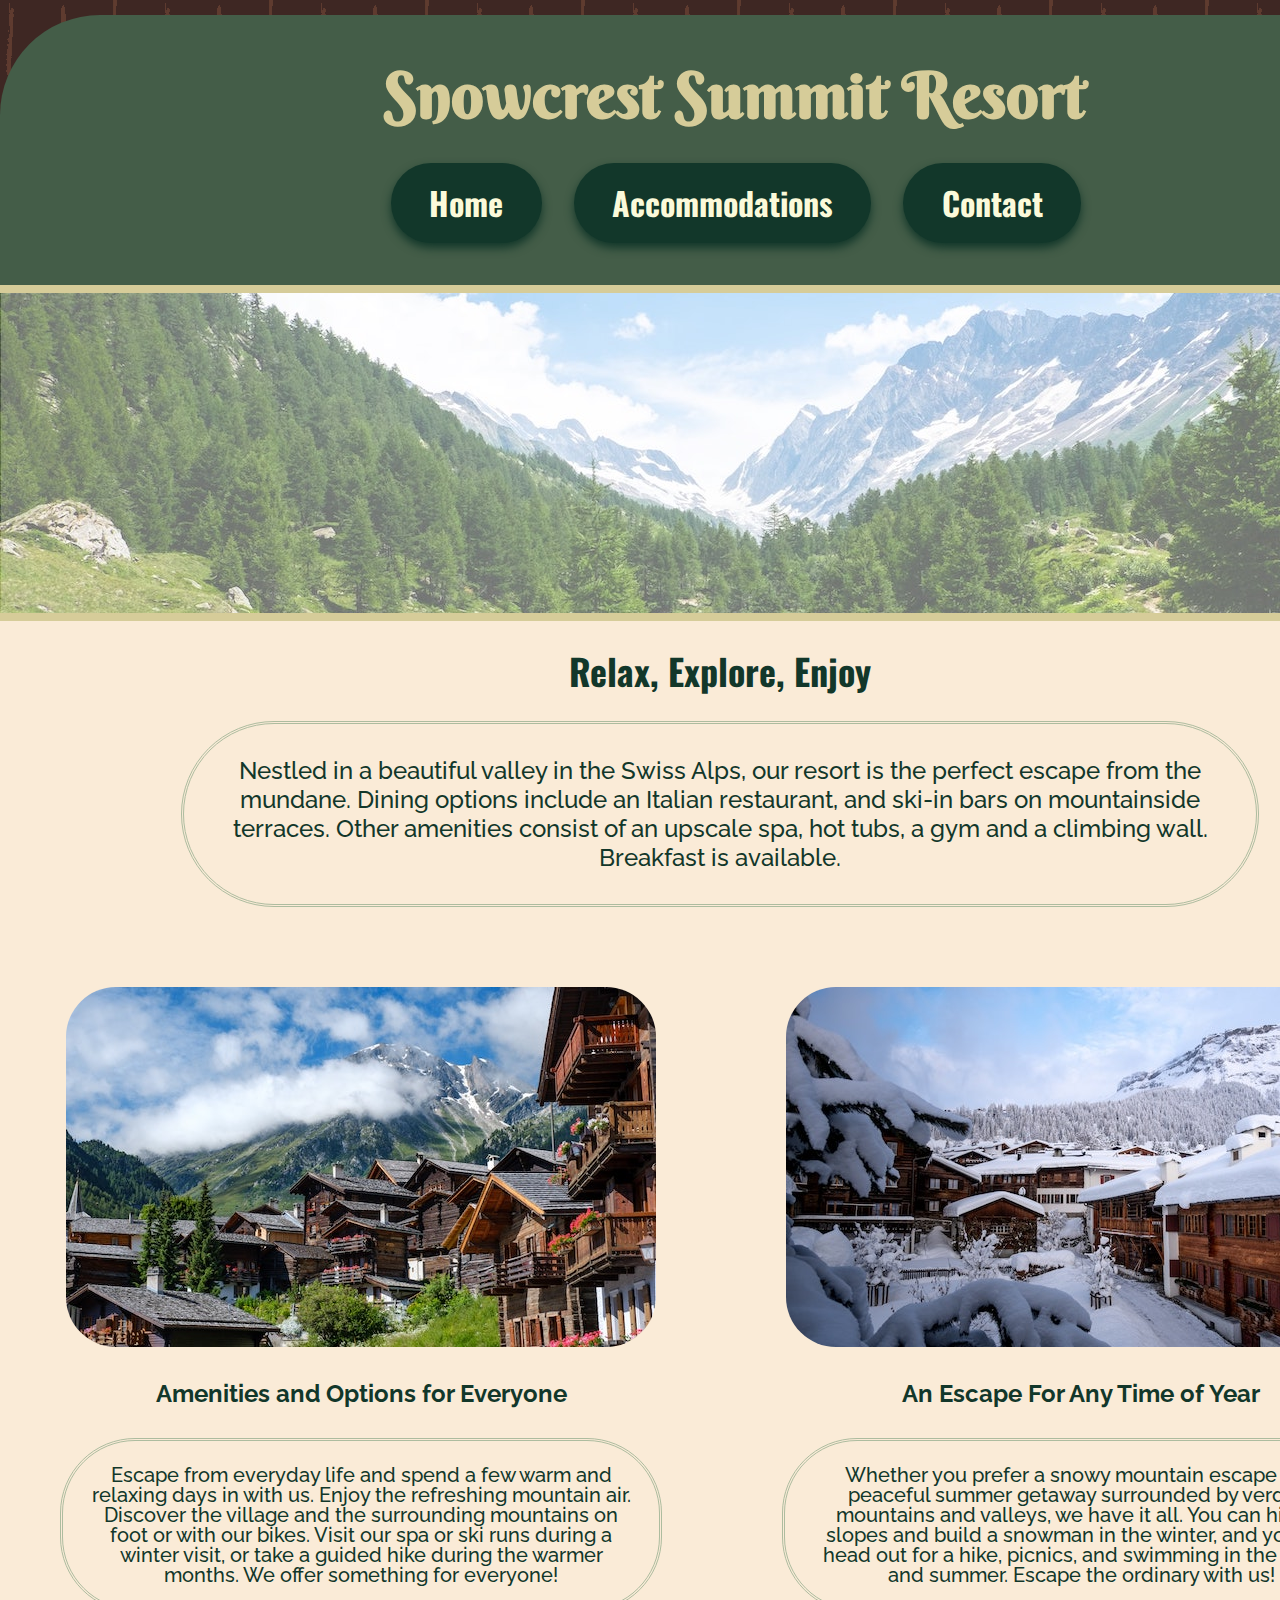
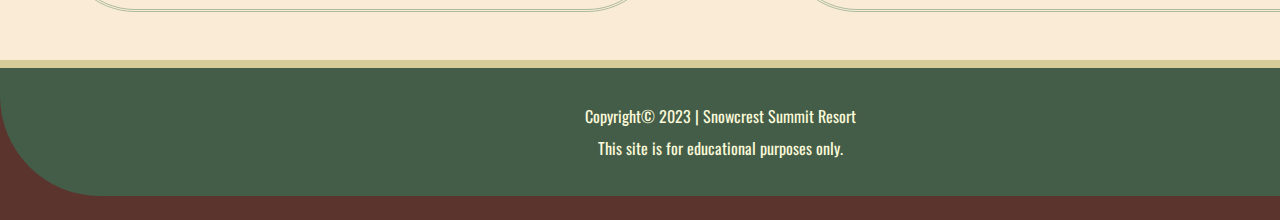
<file: index.html>
<!DOCTYPE html>
<html lang="en">
    <head>
        <meta charset="UTC-8"> 
        <title>Home | Snowcrest Summit Resort</title>
        <meta name="author" content="Cami Covey">
        <meta name="description" content="Home page for Snowcrest Summit Resort. Includes navigation bar, information, and images.">

        <!-- Favicon-->
        <link rel="icon" href="images/favicon.ico" type="image/x-icon">

        <!--Fonts-->
        <link rel="preconnect" href="https://fonts.googleapis.com">
        <link rel="preconnect" href="https://fonts.gstatic.com" crossorigin>
        <link href="https://fonts.googleapis.com/css2?family=Berkshire+Swash&family=Oswald:wght@200..700&family=Raleway:ital,wght@0,100..900;1,100..900&display=swap" rel="stylesheet">

        <!--CSS Stylesheet-->
        <link rel="stylesheet" href="styles.css">
    </head>

    <body class="home">
        <div id="paper">
            <header>
                <h1><a href="./index.html">Snowcrest Summit Resort</a></h1>
                
                <nav>
                    <ul>
                        <li><a href="./index.html">Home</a></li>
                        <li><a href="#">Accommodations</a></li> <!-- do not develop the Accommodations page -->
                        <li><a href="./contact.html">Contact</a></li> <!-- used a relative link to go to contact page-->
                    </ul>
                </nav>
            </header>
        
            <main>
                <section id="hero-img"> <!-- created this section so the hero image would be in its own box-->
                    <p></p>
                </section>

                
                <section id="below-img-text">
                    <h2>Relax, Explore, Enjoy</h2>

                    <p>Nestled in a beautiful valley in the Swiss Alps, our resort is the perfect escape from the mundane. Dining options include an Italian restaurant, and ski-in bars on mountainside terraces. Other amenities consist of an upscale spa, hot tubs, a gym and a climbing wall. Breakfast is available.</p>
                </section>

                <div class="row">
                    <section id="content-group">
                        <img src="images/swiss-chalet.jpg" alt="A cozy wood-framed chalet nestled in the snow-covered Swiss Alps." id="chalet">

                        <h3>Amenities and Options for Everyone</h3>

                        <p>Escape from everyday life and spend a few warm and relaxing days in with us. Enjoy the refreshing mountain air. Discover the village and the surrounding mountains on foot or with our bikes. Visit our spa or ski runs during a winter visit, or take a guided hike during the warmer months. We offer something for everyone!</p>
                    </section>

                    <section id="content-group">
                        <img src="images/snowy-chalet.jpg" alt="A cozy chalet nestled in the snow." id="chalet">

                        <h3>An Escape For Any Time of Year</h3>

                        <p>Whether you prefer a snowy mountain escape or a peaceful summer getaway surrounded by verdant mountains and valleys, we have it all. You can hit the slopes and build a snowman in the winter, and you can head out for a hike, picnics, and swimming in the spring and summer. Escape the ordinary with us!</p>
                    </section>
                </div>
            </main>

            <footer>
                <p>Copyright&copy; 2023 | Snowcrest Summit Resort</p>

                <p>This site is for educational purposes only.</p>
            </footer>
        </div>
    </body>
</html>
</file>
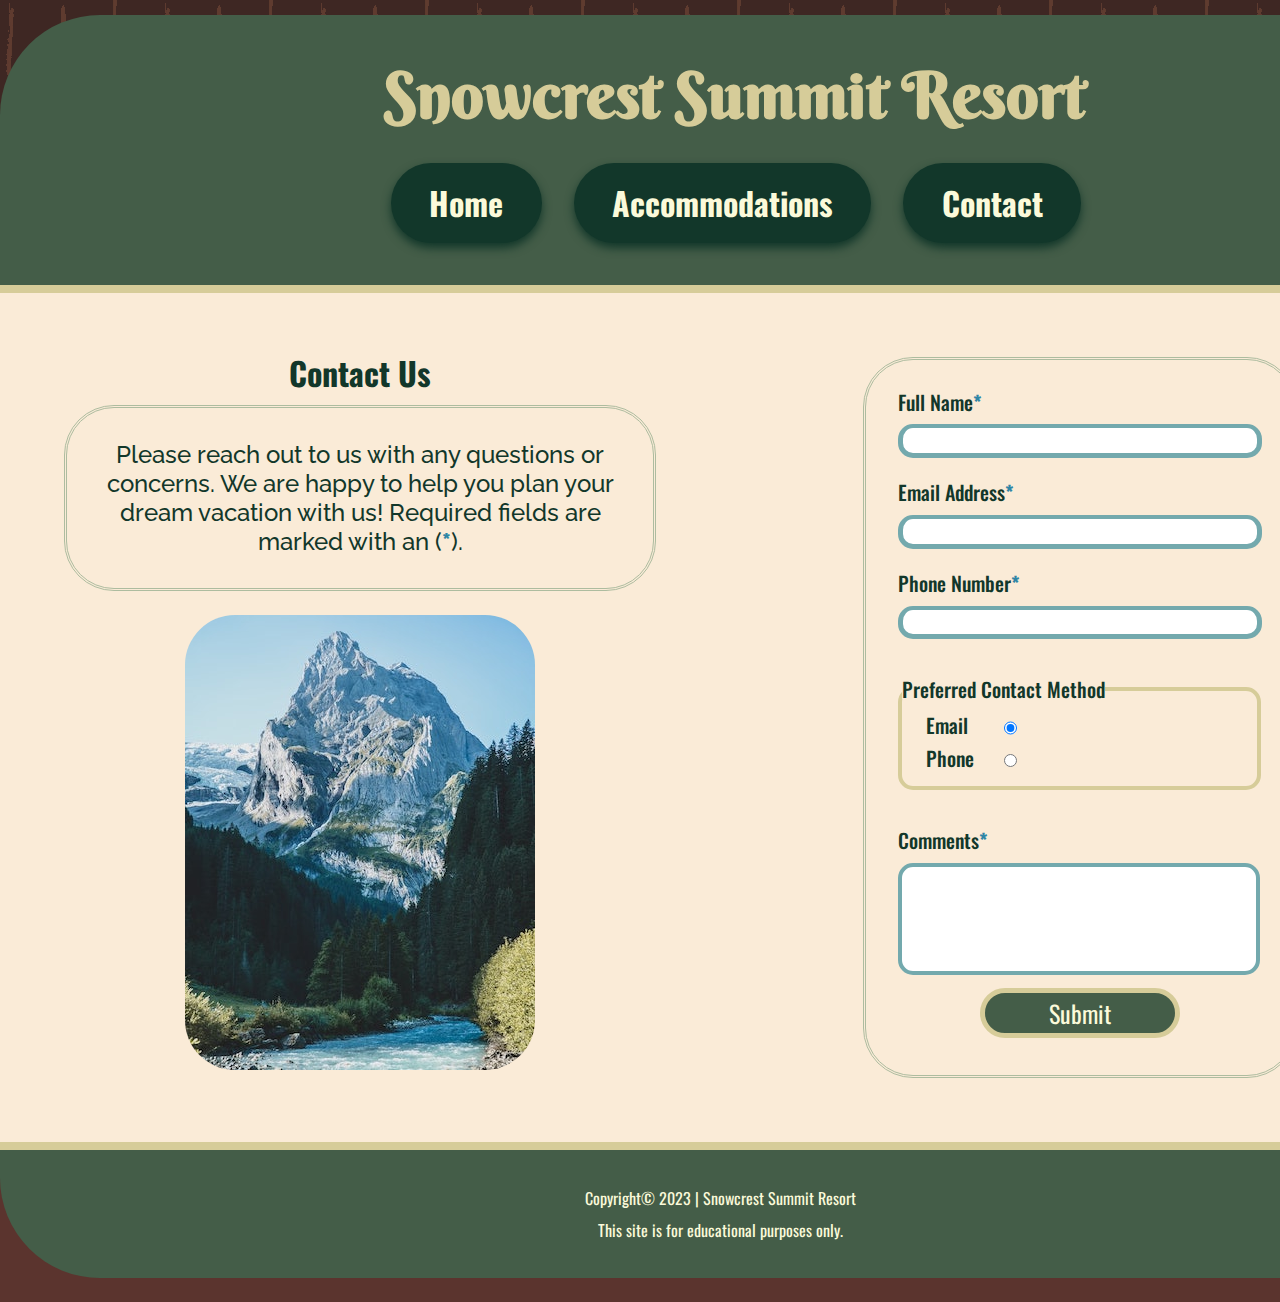
<file: contact.html>
<!DOCTYPE html>
<html lang="en">
    <head>
        <meta charset="UTC-8"> 
        <title>Contact | Snowcrest Summit Resort</title>
        <meta name="author" content="Cami Covey">
        <meta name="description" content="The contact page for Snowcrest Summit Resort. Includes navigation bar, contact information, and a form for the user to fill out.">

        <!-- Favicon-->
        <link rel="icon" href="images/favicon.ico" type="image/x-icon">
        
        <!--Fonts-->
        <link rel="preconnect" href="https://fonts.googleapis.com">
        <link rel="preconnect" href="https://fonts.gstatic.com" crossorigin>
        <link href="https://fonts.googleapis.com/css2?family=Berkshire+Swash&family=Oswald:wght@200..700&family=Raleway:ital,wght@0,100..900;1,100..900&display=swap" rel="stylesheet">

        <!--CSS Stylesheet-->
        <link rel="stylesheet" href="styles.css">
    </head>

    <body class="contact">
        <div id="paper">
            <header>
                <h1><a href="./index.html">Snowcrest Summit Resort</a></h1>

                <nav class="navbar">
                    <ul id="navbuttons">
                        <li><a href="./index.html" class="navbar-links">Home</a></li> <!-- used a relative link to go to home page-->
                        <li><a href="#">Accommodations</a></li> <!-- do not develop the Accommodations page -->
                        <li><a href="./contact.html">Contact</a></li>
                    </ul>
                </nav>
            </header>
            
            <main class="grid-container">
                <h2 class="grid-item-1">Contact Us</h2>

                <p id="text" class="grid-item-2">Please reach out to us with any questions or concerns. We are happy to help you plan your dream vacation with us!
                    Required fields are marked with an (<span style="color:#2F86A6; font-weight:1000">*</span>).</p>

                <img src="images/swiss-peak.jpg" class="grid-item-3" alt="A jagged, snowy mountain of the Swiss Alps is set as the backdrop to a lush green pine forest near a river.">

                <form action="https://wp.zybooks.com/form-viewer.php" method="post" target="_blank" class="grid-item-4">


                        <label for="full-name" class="grid-item-5">Full Name<span style="color:#2F86A6; font-weight:1000">*</span></label>
                        <input type="text" id="full-name" name="full-name" required class="grid-item-6" autocomplete="given-name">
                    
                        <label for="email" class="grid-item-5">Email Address<span style="color:#2F86A6; font-weight:1000">*</span></label>
                        <input type="email" id="email" name="email" required class="grid-item-6" autocomplete="email">
                    
                        <label for="phone" class="grid-item-5">Phone Number<span style="color:#2F86A6; font-weight:1000">*</span></label>
                        <input type="tel" id="phone" name="phone" required class="grid-item-6" autocomplete="tel">

                        <fieldset id="preferred-contact" name="preferred-contact" required>
                            <legend>Preferred Contact Method</legend>

                            <label for="pref-email" class="mail">Email</label>
                            <input type="radio" name="contact-pref" id="pref-email" checked>
                            
                            <label for="pref-phone" class="telephone">Phone</label>
                            <input type="radio" name="contact-pref" id="pref-phone">
                        </fieldset>
                    
                        <label for="comments" class="comments">Comments<span style="color:#2F86A6; font-weight:1000">*</span></label>
                        <textarea id="comments" name="comments" required></textarea>
                    
                        <input type="submit" name="button" id="button" value="Submit">

                </form>
            </main>

            <footer>
                <p>Copyright&copy; 2023 | Snowcrest Summit Resort</p>

                <p>This site is for educational purposes only.</p>
            </footer>
        </div>
    </body>
</html>
</file>
<file: styles.css>
/* OBFUSCATED BY CSSOBFUSCATOR.COM at 2024/02/27 22:56:28 */
body,html{margin-left:0;}html,body{margin-bottom:0;}body,html{margin-right:0;}body,html{margin-top:0;}body,html{padding-left:0;}html,body{padding-bottom:0;}html,body{padding-right:0;}body,html{padding-top:0;}.home .row{display:flex;}[class~=home] #below-img-text h2{font-family:var(--font2);}html{border-left-width:0;}html{border-bottom-width:0;}html{border-right-width:0;}html{border-top-width:0;}html{border-left-style:none;}html{border-bottom-style:none;}html{border-right-style:none;}[class~=home] header{background-color:var(--forest-green);}[class~=home] #below-img-text h2{font-weight:bold;}html{border-top-style:none;}html{border-left-color:currentColor;}html{border-bottom-color:currentColor;}html{border-right-color:currentColor;}html{border-top-color:currentColor;}html{border-image:none;}html{font-size:100%;}html{font:inherit;}html,body{vertical-align:baseline;}.home .row,[class~=home] header{align-items:center;}body{border-left-width:0;}[class~=home] h1 > a{color:var(--yellow-sand);}body{border-bottom-width:0;}:root{--cream:#fbfada;}body{border-right-width:0;}.home .row{justify-content:center;}body{border-top-width:0;}[class~=home] li > a:hover{cursor:pointer;}body{border-left-style:none;}body{border-bottom-style:none;}body{border-right-style:none;}body{border-top-style:none;}body{border-left-color:currentColor;}body{border-bottom-color:currentColor;}body{border-right-color:currentColor;}[class~=home] header{justify-content:space-between;}[class~=home] header{padding-left:3rem;}body{border-top-color:currentColor;}body{border-image:none;}body{font-size:100%;}:root{--yellow-sand:#d6cc99;}body{font:inherit;}div,span{margin-left:0;}span,div{margin-bottom:0;}div,span{margin-right:0;}div,span{margin-top:0;}[class~=home] h1 > a{font-size:4rem;}:root{--light-green:#adbc9f;}span,div{padding-left:0;}div,span{padding-bottom:0;}span,div{padding-right:0;}span,div{padding-top:0;}div{border-left-width:0;}div{border-bottom-width:0;}[class~=home] #paper{background-color:antiquewhite;}div{border-right-width:0;}div{border-top-width:0;}div{border-left-style:none;}div{border-bottom-style:none;}div{border-right-style:none;}div{border-top-style:none;}div{border-left-color:currentColor;}div{border-bottom-color:currentColor;}div{border-right-color:currentColor;}div{border-top-color:currentColor;}div{border-image:none;}div{font-size:100%;}div{font:inherit;}div,span{vertical-align:baseline;}span{border-left-width:0;}span{border-bottom-width:0;}span{border-right-width:0;}span{border-top-width:0;}span{border-left-style:none;}span{border-bottom-style:none;}span{border-right-style:none;}span{border-top-style:none;}span{border-left-color:currentColor;}[class~=home] [class~=row] p{margin-left:3.75rem;}span{border-bottom-color:currentColor;}span{border-right-color:currentColor;}:root{--forest-green:#445d48;}span{border-top-color:currentColor;}span{border-image:none;}span{font-size:100%;}span{font:inherit;}#comments:invalid{border-left-width:.25pc;}applet,object{margin-left:0;}applet,iframe,.home .row,object{margin-bottom:0;}:root{--dark-green:#12372a;}applet,object{margin-right:0;}object,applet{margin-top:0;}object,applet{padding-left:0;}applet,object{padding-bottom:0;}applet,object{padding-right:0;}object,applet{padding-top:0;}applet{border-left-width:0;}applet{border-bottom-width:0;}[class~=home] #below-img-text h2{font-size:2.25rem;}applet{border-right-width:0;}.home .row{margin-left:auto;}[class~=home] h1 > a,[class~=home] #below-img-text h2{text-align:center;}applet{border-top-width:0;}applet{border-left-style:none;}applet{border-bottom-style:none;}applet{border-right-style:none;}#comments:invalid{border-bottom-width:.25pc;}applet{border-top-style:none;}applet{border-left-color:currentColor;}applet{border-bottom-color:currentColor;}[class~=home] li > a:hover{color:var(--yellow-sand);}applet{border-right-color:currentColor;}applet{border-top-color:currentColor;}applet{border-image:none;}applet{font-size:100%;}applet{font:inherit;}applet,object{vertical-align:baseline;}[class~=home] h1 > a{text-decoration:none;}object{border-left-width:0;}object{border-bottom-width:0;}object{border-right-width:0;}.home .row{margin-right:auto;}object{border-top-width:0;}object{border-left-style:none;}object{border-bottom-style:none;}object{border-right-style:none;}object{border-top-style:none;}object{border-left-color:currentColor;}object{border-bottom-color:currentColor;}object{border-right-color:currentColor;}object{border-top-color:currentColor;}object{border-image:none;}object{font-size:100%;}object{font:inherit;}iframe,h1{margin-left:0;}h1,iframe{margin-right:0;}blockquote:before{content:"";}.home .row,h1,h2,iframe{margin-top:0;}h1,iframe{padding-left:0;}iframe,h1{padding-bottom:0;}[class~=home] #below-img-text h2{padding-left:2rem;}iframe,h1{padding-right:0;}h1,iframe{padding-top:0;}iframe{border-left-width:0;}iframe{border-bottom-width:0;}iframe{border-right-width:0;}iframe{border-top-width:0;}iframe{border-left-style:none;}[class~=home] header{padding-bottom:2.6rem;}iframe{border-bottom-style:none;}iframe{border-right-style:none;}iframe{border-top-style:none;}iframe{border-left-color:currentColor;}iframe{border-bottom-color:currentColor;}iframe{border-right-color:currentColor;}iframe{border-top-color:currentColor;}iframe{border-image:none;}iframe{font-size:100%;}iframe{font:inherit;}.home nav > ul{display:flex;}iframe,h1{vertical-align:baseline;}[class~=home] #below-img-text h2{padding-bottom:1rem;}h1,h2{margin-bottom:0;}:root{--black:black;}[class~=home] #below-img-text h2{padding-right:2rem;}h1{border-left-width:0;}h1{border-bottom-width:0;}h1{border-right-width:0;}[class~=home] #paper{border-radius:86.25pt;}.home .row{text-align:center;}h1{border-top-width:0;}h1{border-left-style:none;}h1{border-bottom-style:none;}blockquote:before{content:none;}h1{border-right-style:none;}h1{border-top-style:none;}h1{border-left-color:currentColor;}h1{border-bottom-color:currentColor;}h1{border-right-color:currentColor;}h1{border-top-color:currentColor;}h1{border-image:none;}h1{font-size:100%;}[class~=home] li > a:hover{text-shadow:0pc 0pc 4.5pt var(--yellow-sand);}h1{font:inherit;}[class~=home] #paper{margin-left:auto;}h3,h2{margin-left:0;}h3,h2{margin-right:0;}h2,h3{padding-left:0;}h3,h2{padding-bottom:0;}.home nav > ul{gap:2rem;}h2,h3{padding-right:0;}h3,h2{padding-top:0;}h2{border-left-width:0;}[class~=home] #below-img-text h2{padding-top:1rem;}[class~=home] li > a:hover{transition:all .2s ease 0s;}h2{border-bottom-width:0;}h2{border-right-width:0;}h2{border-top-width:0;}h2{border-left-style:none;}[class~=contact] [class~=grid-container]{display:grid;}[class~=home] header{padding-right:3rem;}h2{border-bottom-style:none;}h2{border-right-style:none;}[class~=home] header{padding-top:2rem;}h2{border-top-style:none;}[class~=home] header{border-bottom-width:.5pc;}h2{border-left-color:currentColor;}[class~=home] header{border-bottom-style:solid;}h2{border-bottom-color:currentColor;}:root{--font1:"Berkshire Swash",sans-serif;}h2{border-right-color:currentColor;}h2{border-top-color:currentColor;}h2{border-image:none;}h2{font-size:100%;}[class~=home] header{border-bottom-color:var(--yellow-sand);}[class~=home] #below-img-text h2{margin-top:1rem;}h2{font:inherit;}[class~=home] #paper{margin-bottom:.9375pc;}h2,h3{vertical-align:baseline;}:root{--font2:Oswald,sans-serif;}[class~=home] header{border-image:none;}[class~=home] header{border-top-left-radius:100px;}h3,h4{margin-bottom:0;}h3,h4{margin-top:0;}h3{border-left-width:0;}h3{border-bottom-width:0;}[class~=home] #paper{margin-right:auto;}h3{border-right-width:0;}h3{border-top-width:0;}h3{border-left-style:none;}h3{border-bottom-style:none;}h3{border-right-style:none;}h3{border-top-style:none;}[class~=contact] [class~=grid-container]{grid-template-columns:1fr 1fr;}h3{border-left-color:currentColor;}h3{border-bottom-color:currentColor;}h3{border-right-color:currentColor;}h3{border-top-color:currentColor;}[class~=home] header{border-top-right-radius:100px;}h3{border-image:none;}h3{font-size:100%;}h3{font:inherit;}h5,h4{margin-left:0;}[class~=home] footer{background-color:var(--forest-green);}h5,h4{margin-right:0;}h5,h4{padding-left:0;}h5,h4{padding-bottom:0;}h4,h5{padding-right:0;}h4,h5{padding-top:0;}h4{border-left-width:0;}h4{border-bottom-width:0;}h4{border-right-width:0;}[class~=contact] [class~=grid-item-1]{grid-column:1/2;}h4{border-top-width:0;}h4{border-left-style:none;}h4{border-bottom-style:none;}h4{border-right-style:none;}h4{border-top-style:none;}h4{border-left-color:currentColor;}h4{border-bottom-color:currentColor;}[class~=home] footer,[class~=contact] [class~=grid-item-1]{font-family:var(--font2);}h4{border-right-color:currentColor;}h4{border-top-color:currentColor;}[class~=home] footer{font-size:1rem;}h4{border-image:none;}h4{font-size:100%;}[class~=home] footer{font-weight:400;}h4{font:inherit;}h5,h4{vertical-align:baseline;}h6,h5{margin-bottom:0;}h5,h6{margin-top:0;}#comments:invalid{border-right-width:.25pc;}.home nav > ul{list-style-type:none;}h5{border-left-width:0;}h5{border-bottom-width:0;}h5{border-right-width:0;}h5{border-top-width:0;}h5{border-left-style:none;}h5{border-bottom-style:none;}h5{border-right-style:none;}:root{--font3:Raleway,sans-serif;}[class~=home] #paper{margin-top:.9375pc;}h5{border-top-style:none;}[class~=home] #hero-img{background:url("./images/swiss-valley.jpg");}h5{border-left-color:currentColor;}h5{border-bottom-color:currentColor;}:root{--box-shadow:0 .052083333in 10px var(--dark-green);}h5{border-right-color:currentColor;}h5{border-top-color:currentColor;}h5{border-image:none;}h5{font-size:100%;}h5{font:inherit;}p,h6{margin-left:0;}[class~=contact] [class~=grid-item-1]{grid-row:1/2;}h6,p{margin-right:0;}[class~=home] #below-img-text h2{margin-bottom:1rem;}p,h6{padding-left:0;}p,h6{padding-bottom:0;}h6,p{padding-right:0;}h6,p{padding-top:0;}h6{border-left-width:0;}h6{border-bottom-width:0;}h6{border-right-width:0;}[class~=home] footer{line-height:2rem;}h6{border-top-width:0;}fieldset > #pref-email{cursor:pointer;}h6{border-left-style:none;}h6{border-bottom-style:none;}h6{border-right-style:none;}.home nav > ul{justify-content:center;}.home #below-img-text p{font-size:1.5rem;}.home #below-img-text p{font-weight:500;}h6{border-top-style:none;}h6{border-left-color:currentColor;}h6{border-bottom-color:currentColor;}h6{border-right-color:currentColor;}h6{border-top-color:currentColor;}[class~=contact] [class~=grid-item-1]{color:var(--dark-green);}h6{border-image:none;}h6{font-size:100%;}h6{font:inherit;}h6,p{vertical-align:baseline;}[class~=contact] [class~=grid-item-1]{font-weight:bold;}p,blockquote{margin-bottom:0;}blockquote,p{margin-top:0;}[class~=contact] [class~=grid-item-1]{font-size:2rem;}p{border-left-width:0;}p{border-bottom-width:0;}p{border-right-width:0;}p{border-top-width:0;}[class~=home]{background:url("data:image/svg+xml,%3Csvg xmlns=\'http://www.w3.org/2000/svg\' height=\'100%25\' width=\'100%25\'%3E%3Cdefs%3E%3Cpattern id=\'doodad\' width=\'156\' height=\'156\' viewBox=\'0 0 40 40\' patternUnits=\'userSpaceOnUse\' patternTransform=\'\'%3E%3Crect width=\'100%25\' height=\'100%25\' fill=\'rgba(178, 245, 234,1)\'/%3E%3Cpath d=\'M-0.5 20v20h1v-20zM12.83 20v20h1v-20zM26.17 20v20h1v-20zM39.5 20v20h1v-20z\' fill=\'rgba(255, 159, 107,0.17)\' filter=\'url(%23filter-doodad-1)\'/%3E%3Cpath d=\'M-10 20 h60 v20 h-60z\' fill=\'rgba(62, 39, 35,1)\'/%3E%3Cpath d=\'M6.17 0v40h1v-40zM19.5 0v40h1v-40zM32.83 0v40h1v-40z\' fill=\'rgba(255, 159, 107,0.17)\' filter=\'url(%23filter-doodad-1)\'/%3E%3Cpath d=\'M-10 0h60v20h-60z\' fill=\'rgba(62, 39, 35,1)\'/%3E%3Cpath d=\'M-0.5 0v20h1v-20zM12.83 0v20h1v-20zM26.17 0v20h1v-20zM39.5 0v20h1v-20z\' fill=\'rgba(255, 159, 107,0.17)\' filter=\'url(%23filter-doodad-1)\'/%3E%3C/pattern%3E%3Cfilter id=\'filter-doodad-1\'%3E%3CfeTurbulence baseFrequency=\'0.25 0.01\' numOctaves=\'2\' result=\'result1\'/%3E%3CfeDisplacementMap in2=\'result1\' scale=\'7\' result=\'result2\' xChannelSelector=\'R\' yChannelSelector=\'G\' in=\'SourceGraphic\'/%3E%3CfeComposite in2=\'result2\' in=\'SourceGraphic\' operator=\'atop\' result=\'compositeGraphic\'/%3E%3CfeOffset in=\'compositeGraphic\' result=\'fbSourceGraphic\' dy=\'-0.7\'/%3E%3C/filter%3E%3C/defs%3E%3Crect fill=\'url(%23doodad)\' height=\'200%25\' width=\'200%25\'/%3E%3C/svg%3E ");}p{border-left-style:none;}p{border-bottom-style:none;}p{border-right-style:none;}.home nav > ul,[class~=home] footer{text-align:center;}p{border-top-style:none;}p{border-left-color:currentColor;}p{border-bottom-color:currentColor;}p{border-right-color:currentColor;}#comments:invalid{border-top-width:.25pc;}p{border-top-color:currentColor;}[class~=home] footer{color:var(--cream);}p{border-image:none;}p{font-size:100%;}p{font:inherit;}[class~=home] li > a:hover{text-decoration:none;}pre,blockquote{margin-left:0;}.home #below-img-text p{line-height:normal;}pre,blockquote{margin-right:0;}[class~=home] footer{padding-left:3rem;}blockquote,pre{padding-left:0;}pre,blockquote{padding-bottom:0;}pre,blockquote{padding-right:0;}pre,blockquote{padding-top:0;}[class~=contact] [class~=grid-item-1]{margin-left:auto;}[class~=home] [class~=row] p{margin-bottom:3rem;}blockquote{border-left-width:0;}blockquote{border-bottom-width:0;}blockquote{border-right-width:0;}blockquote{border-top-width:0;}blockquote{border-left-style:none;}blockquote{border-bottom-style:none;}blockquote{border-right-style:none;}blockquote{border-top-style:none;}blockquote{border-left-color:currentColor;}blockquote{border-bottom-color:currentColor;}blockquote{border-right-color:currentColor;}blockquote{border-top-color:currentColor;}blockquote{border-image:none;}blockquote{font-size:100%;}[class~=contact] [class~=grid-item-1]{margin-bottom:1rem;}.home nav > ul{margin-left:5rem;}[class~=contact] [class~=grid-item-1]{margin-right:auto;}blockquote{font:inherit;}pre,blockquote{vertical-align:baseline;}[class~=home]{background-color:#5b342e;}[class~=home] footer{padding-bottom:2rem;}[class~=home] #hero-img{height:20rem;}abbr,.home nav > ul,a,pre{margin-bottom:0;}a,pre{margin-top:0;}.home #below-img-text p{text-align:center;}pre{border-left-width:0;}pre{border-bottom-width:0;}pre{border-right-width:0;}pre{border-top-width:0;}pre{border-left-style:none;}pre{border-bottom-style:none;}pre{border-right-style:none;}pre{border-top-style:none;}[class~=home] footer{padding-right:3rem;}pre{border-left-color:currentColor;}pre{border-bottom-color:currentColor;}pre{border-right-color:currentColor;}pre{border-top-color:currentColor;}pre{border-image:none;}pre{font-size:100%;}pre{font:inherit;}[class~=contact] [class~=grid-item-1]{margin-top:4rem;}[class~=home] #hero-img{border-bottom-width:.5pc;}abbr,a{margin-left:0;}[class~=home] [class~=row] p{margin-right:3.75rem;}[class~=home] #hero-img{border-bottom-style:solid;}abbr,a{margin-right:0;}abbr,a{padding-left:0;}a,abbr{padding-bottom:0;}a,abbr{padding-right:0;}[class~=contact] [class~=grid-item-1]{vertical-align:middle;}a,abbr{padding-top:0;}.home #below-img-text p{justify-content:center;}a{border-left-width:0;}a{border-bottom-width:0;}a{border-right-width:0;}a{border-top-width:0;}a{border-left-style:none;}[class~=home] #hero-img{border-bottom-color:var(--yellow-sand);}a{border-bottom-style:none;}a{border-right-style:none;}[class~=contact] [class~=grid-item-2]{grid-column:1/2;}a{border-top-style:none;}a{border-left-color:currentColor;}a{border-bottom-color:currentColor;}[class~=home] #hero-img{border-image:none;}a{border-right-color:currentColor;}a{border-top-color:currentColor;}[class~=contact] [class~=grid-item-2]{grid-row:2/3;}.home #below-img-text p{width:70%;}a{border-image:none;}[class~=home] li > a:hover{text-decoration-thickness:.052083333in;}a{font-size:100%;}a{font:inherit;}a,abbr{vertical-align:baseline;}[class~=contact] [class~=grid-item-2]{font-family:var(--font3);}[class~=contact] [class~=grid-item-2]{color:var(--dark-green);}acronym,abbr{margin-top:0;}abbr{border-left-width:0;}[class~=home] [class~=row] p{margin-top:1rem;}abbr{border-bottom-width:0;}abbr{border-right-width:0;}abbr{border-top-width:0;}abbr{border-left-style:none;}.contact li > a:hover{cursor:pointer;}[class~=home],[class~=home] #hero-img{background-position:center;}abbr{border-bottom-style:none;}abbr{border-right-style:none;}abbr{border-top-style:none;}abbr{border-left-color:currentColor;}abbr{border-bottom-color:currentColor;}abbr{border-right-color:currentColor;}abbr{border-top-color:currentColor;}abbr{border-image:none;}abbr{font-size:100%;}abbr{font:inherit;}[class~=home]{background-attachment:fixed;}[class~=home] footer{padding-top:2rem;}address,acronym{margin-left:0;}#comments:invalid{border-left-style:solid;}address,acronym{margin-bottom:0;}acronym,address{margin-right:0;}[class~=contact] [class~=grid-item-2]{font-size:1.5rem;}address,acronym{padding-left:0;}.home nav > ul{margin-right:3rem;}acronym,address{padding-bottom:0;}acronym,address{padding-right:0;}[class~=home] footer{border-bottom-right-radius:75pt;}acronym,address{padding-top:0;}acronym{border-left-width:0;}acronym{border-bottom-width:0;}acronym{border-right-width:0;}acronym{border-top-width:0;}acronym{border-left-style:none;}acronym{border-bottom-style:none;}acronym{border-right-style:none;}acronym{border-top-style:none;}acronym{border-left-color:currentColor;}#comments:invalid{border-bottom-style:solid;}acronym{border-bottom-color:currentColor;}acronym{border-right-color:currentColor;}acronym{border-top-color:currentColor;}acronym{border-image:none;}acronym{font-size:100%;}acronym{font:inherit;}address,acronym{vertical-align:baseline;}cite,big,address,.home nav > ul{margin-top:0;}[class~=contact] [class~=grid-item-2]{font-weight:500;}[class~=home] footer{border-bottom-left-radius:100px;}address{border-left-width:0;}.home #below-img-text p{padding-left:2rem;}address{border-bottom-width:0;}address{border-right-width:0;}address{border-top-width:0;}address{border-left-style:none;}address{border-bottom-style:none;}[class~=home] footer{border-top-width:6pt;}address{border-right-style:none;}[class~=contact] [class~=grid-item-2]{line-height:normal;}address{border-top-style:none;}address{border-left-color:currentColor;}address{border-bottom-color:currentColor;}address{border-right-color:currentColor;}#comments:invalid{border-right-style:solid;}[class~=home] #hero-img{background-repeat:no-repeat;}[class~=home] footer,#comments:invalid{border-top-style:solid;}address{border-top-color:currentColor;}address{border-image:none;}address{font-size:100%;}address{font:inherit;}big,cite{margin-left:0;}big,cite{margin-bottom:0;}big,cite{margin-right:0;}code,.home nav > ul,big,cite{padding-left:0;}.home #below-img-text p{padding-bottom:2rem;}[class~=contact] [class~=grid-item-2]{text-align:center;}big,cite{padding-bottom:0;}[class~=home]{width:1440px;}cite,big{padding-right:0;}cite,big{padding-top:0;}big{border-left-width:0;}big{border-bottom-width:0;}[class~=contact] [class~=grid-item-2]{margin-left:4rem;}big{border-right-width:0;}big{border-top-width:0;}big{border-left-style:none;}big{border-bottom-style:none;}big{border-right-style:none;}big{border-top-style:none;}big{border-left-color:currentColor;}big{border-bottom-color:currentColor;}big{border-right-color:currentColor;}big{border-top-color:currentColor;}big{border-image:none;}big{font-size:100%;}[class~=home] footer{border-top-color:var(--yellow-sand);}big{font:inherit;}cite,big{vertical-align:baseline;}[class~=home]{margin-left:auto;}[class~=contact] [class~=grid-item-2]{margin-bottom:0rem;}[class~=home] footer{border-image:none;}cite{border-left-width:0;}cite{border-bottom-width:0;}cite{border-right-width:0;}cite{border-top-width:0;}cite{border-left-style:none;}[class~=home] footer{margin-bottom:1.5rem;}cite{border-bottom-style:none;}[class~=home] [class~=row] p{padding-left:1.5rem;}cite{border-right-style:none;}cite{border-top-style:none;}cite{border-left-color:currentColor;}cite{border-bottom-color:currentColor;}cite{border-right-color:currentColor;}cite{border-top-color:currentColor;}cite{border-image:none;}[class~=contact] [class~=grid-item-2]{margin-right:4rem;}cite{font-size:100%;}cite{font:inherit;}[class~=home] #hero-img{background-size:cover;}del,code{margin-left:0;}dfn,code,[class~=home],del{margin-bottom:0;}del,code{margin-right:0;}del,code{margin-top:0;}del,dfn,code,.home nav > ul{padding-bottom:0;}[class~=home] #hero-img{position:relative;}code,del{padding-right:0;}code,del{padding-top:0;}[class~=home] #hero-img{z-index:1;}code{border-left-width:0;}code{border-bottom-width:0;}code{border-right-width:0;}code{border-top-width:0;}[class~=home] #chalet{margin-left:4rem;}code{border-left-style:none;}fieldset > #pref-email{grid-column:2/3;}code{border-bottom-style:none;}[class~=contact] [class~=grid-item-2]{margin-top:0rem;}code{border-right-style:none;}code{border-top-style:none;}code{border-left-color:currentColor;}code{border-bottom-color:currentColor;}code{border-right-color:currentColor;}code{border-top-color:currentColor;}[class~=home] h1{font-family:var(--font1);}code{border-image:none;}code{font-size:100%;}code{font:inherit;}del,code{vertical-align:baseline;}dfn,del{padding-left:0;}del{border-left-width:0;}del{border-bottom-width:0;}[class~=home] #chalet{margin-bottom:1rem;}del{border-right-width:0;}del{border-top-width:0;}del{border-left-style:none;}del{border-bottom-style:none;}del{border-right-style:none;}del{border-top-style:none;}del{border-left-color:currentColor;}del{border-bottom-color:currentColor;}del{border-right-color:currentColor;}del{border-top-color:currentColor;}del{border-image:none;}del{font-size:100%;}del{font:inherit;}[class~=home]{margin-right:auto;}dfn,em{margin-left:0;}dfn,em{margin-right:0;}dfn,em{margin-top:0;}[class~=contact] [class~=grid-item-2]{padding-left:2rem;}dfn,em,.home nav > ul,img{padding-right:0;}dfn,em,.home nav > ul,img{padding-top:0;}dfn{border-left-width:0;}dfn{border-bottom-width:0;}dfn{border-right-width:0;}dfn{border-top-width:0;}dfn{border-left-style:none;}dfn{border-bottom-style:none;}[class~=home] h1{position:sticky;}[class~=contact] [class~=grid-item-2]{padding-bottom:2rem;}dfn{border-right-style:none;}[class~=contact] [class~=grid-item-2],.home #below-img-text p{padding-right:2rem;}dfn{border-top-style:none;}dfn{border-left-color:currentColor;}dfn{border-bottom-color:currentColor;}dfn{border-right-color:currentColor;}dfn{border-top-color:currentColor;}dfn{border-image:none;}dfn{font-size:100%;}[class~=home] #chalet{margin-right:4rem;}dfn{font:inherit;}em,dfn{vertical-align:baseline;}em,img{margin-bottom:0;}img,em{padding-left:0;}em,img{padding-bottom:0;}em{border-left-width:0;}em{border-bottom-width:0;}em{border-right-width:0;}[class~=home] h1{padding-left:1rem;}.contact li > a:hover{color:var(--yellow-sand);}[class~=home] h1{padding-bottom:1rem;}em{border-top-width:0;}em{border-left-style:none;}em{border-bottom-style:none;}[class~=home] h1{padding-right:1rem;}em{border-right-style:none;}em{border-top-style:none;}em{border-left-color:currentColor;}em{border-bottom-color:currentColor;}em{border-right-color:currentColor;}[class~=contact] [class~=grid-item-2],.home #below-img-text p{padding-top:2rem;}em{border-top-color:currentColor;}[class~=contact] [class~=grid-item-2]{border-left-width:medium;}em{border-image:none;}em{font-size:100%;}[class~=home] h1{padding-top:1rem;}em{font:inherit;}ins,img{margin-left:0;}ins,img{margin-right:0;}img,[class~=home],kbd,ins{margin-top:0;}.contact{background:url("data:image/svg+xml,%3Csvg xmlns=\'http://www.w3.org/2000/svg\' height=\'100%25\' width=\'100%25\'%3E%3Cdefs%3E%3Cpattern id=\'doodad\' width=\'156\' height=\'156\' viewBox=\'0 0 40 40\' patternUnits=\'userSpaceOnUse\' patternTransform=\'\'%3E%3Crect width=\'100%25\' height=\'100%25\' fill=\'rgba(178, 245, 234,1)\'/%3E%3Cpath d=\'M-0.5 20v20h1v-20zM12.83 20v20h1v-20zM26.17 20v20h1v-20zM39.5 20v20h1v-20z\' fill=\'rgba(255, 159, 107,0.17)\' filter=\'url(%23filter-doodad-1)\'/%3E%3Cpath d=\'M-10 20 h60 v20 h-60z\' fill=\'rgba(62, 39, 35,1)\'/%3E%3Cpath d=\'M6.17 0v40h1v-40zM19.5 0v40h1v-40zM32.83 0v40h1v-40z\' fill=\'rgba(255, 159, 107,0.17)\' filter=\'url(%23filter-doodad-1)\'/%3E%3Cpath d=\'M-10 0h60v20h-60z\' fill=\'rgba(62, 39, 35,1)\'/%3E%3Cpath d=\'M-0.5 0v20h1v-20zM12.83 0v20h1v-20zM26.17 0v20h1v-20zM39.5 0v20h1v-20z\' fill=\'rgba(255, 159, 107,0.17)\' filter=\'url(%23filter-doodad-1)\'/%3E%3C/pattern%3E%3Cfilter id=\'filter-doodad-1\'%3E%3CfeTurbulence baseFrequency=\'0.25 0.01\' numOctaves=\'2\' result=\'result1\'/%3E%3CfeDisplacementMap in2=\'result1\' scale=\'7\' result=\'result2\' xChannelSelector=\'R\' yChannelSelector=\'G\' in=\'SourceGraphic\'/%3E%3CfeComposite in2=\'result2\' in=\'SourceGraphic\' operator=\'atop\' result=\'compositeGraphic\'/%3E%3CfeOffset in=\'compositeGraphic\' result=\'fbSourceGraphic\' dy=\'-0.7\'/%3E%3C/filter%3E%3C/defs%3E%3Crect fill=\'url(%23doodad)\' height=\'200%25\' width=\'200%25\'/%3E%3C/svg%3E ");}.contact li > a:hover{text-shadow:0pc 0pc 4.5pt var(--yellow-sand);}[class~=home] #chalet{margin-top:2rem;}[class~=home] ul > li{padding-left:1.4rem;}[class~=home] #chalet{border-radius:37.5pt;}[class~=home] ul > li{padding-bottom:.5rem;}img{border-left-width:0;}.contact{background-color:#5b342e;}img{border-bottom-width:0;}img{border-right-width:0;}img{border-top-width:0;}img{border-left-style:none;}img{border-bottom-style:none;}[class~=home] h1{border-radius:.3125pc;}img{border-right-style:none;}img{border-top-style:none;}img{border-left-color:currentColor;}img{border-bottom-color:currentColor;}img{border-right-color:currentColor;}img{border-top-color:currentColor;}fieldset > #pref-email{grid-row:1/2;}img{border-image:none;}img{font-size:100%;}img{font:inherit;}img,ins{vertical-align:baseline;}ins,kbd{margin-bottom:0;}ins,kbd{padding-left:0;}kbd,ins{padding-bottom:0;}[class~=home] ul > li{padding-right:1.4rem;}kbd,ins{padding-right:0;}#comments:invalid{border-left-color:#73a9ad;}kbd,ins{padding-top:0;}ins{border-left-width:0;}[class~=home] h1{text-align:center;}ins{border-bottom-width:0;}.home #below-img-text p,[class~=contact] #paper{margin-left:auto;}ins{border-right-width:0;}ins{border-top-width:0;}ins{border-left-style:none;}[class~=contact] #paper{background-color:antiquewhite;}[class~=home] ul > li{padding-top:.5rem;}ins{border-bottom-style:none;}ins{border-right-style:none;}ins{border-top-style:none;}ins{border-left-color:currentColor;}[class~=home] h1{margin-left:97.5pt;}ins{border-bottom-color:currentColor;}ins{border-right-color:currentColor;}ins{border-top-color:currentColor;}ins{border-image:none;}ins{font-size:100%;}ins{font:inherit;}q,kbd{margin-left:0;}kbd,q{margin-right:0;}[class~=home] h1{margin-bottom:15pt;}[class~=contact] #paper{border-radius:1.197916667in;}kbd{border-left-width:0;}kbd{border-bottom-width:0;}kbd{border-right-width:0;}kbd{border-top-width:0;}kbd{border-left-style:none;}kbd{border-bottom-style:none;}kbd{border-right-style:none;}kbd{border-top-style:none;}kbd{border-left-color:currentColor;}kbd{border-bottom-color:currentColor;}kbd{border-right-color:currentColor;}kbd{border-top-color:currentColor;}.home #below-img-text p{margin-bottom:3rem;}kbd{border-image:none;}.contact li > a:hover{transition:all .2s ease 0s;}[class~=home] ul > li{background-color:var(--dark-green);}kbd{font-size:100%;}kbd{font:inherit;}kbd,q{vertical-align:baseline;}[class~=home] h1{margin-right:75pt;}s,q{margin-bottom:0;}blockquote:after{content:"";}#comments:invalid{border-bottom-color:#73a9ad;}s,q,.home #below-img-text p,[class~=home] h1{margin-top:0;}s,q{padding-left:0;}q,s{padding-bottom:0;}s,q{padding-right:0;}s,q{padding-top:0;}q{border-left-width:0;}[class~=contact] #paper{margin-bottom:.9375pc;}q{border-bottom-width:0;}q{border-right-width:0;}q{border-top-width:0;}q{border-left-style:none;}q{border-bottom-style:none;}q{border-right-style:none;}[class~=contact] #paper,.home #below-img-text p{margin-right:auto;}q{border-top-style:none;}.contact li > a:hover{text-decoration:none;}[class~=home] [class~=row] p{padding-bottom:1.5rem;}q{border-left-color:currentColor;}q{border-bottom-color:currentColor;}q{border-right-color:currentColor;}q{border-top-color:currentColor;}q{border-image:none;}q{font-size:100%;}q{font:inherit;}#comments:invalid{border-right-color:#73a9ad;}[class~=home] h1{font-size:3rem;}samp,s{margin-left:0;}samp,s{margin-right:0;}s{border-left-width:0;}s{border-bottom-width:0;}s{border-right-width:0;}s{border-top-width:0;}s{border-left-style:none;}[class~=home] ul > li{border-radius:100px;}s{border-bottom-style:none;}s{border-right-style:none;}s{border-top-style:none;}s{border-left-color:currentColor;}s{border-bottom-color:currentColor;}s{border-right-color:currentColor;}s{border-top-color:currentColor;}s{border-image:none;}s{font-size:100%;}[class~=contact] #paper{margin-top:.9375pc;}.home #below-img-text p,[class~=contact] [class~=grid-item-2]{border-bottom-width:medium;}s{font:inherit;}s,samp{vertical-align:baseline;}.home #below-img-text p,[class~=contact] [class~=grid-item-2]{border-right-width:medium;}small,samp{margin-bottom:0;}.contact li > a:hover{text-decoration-thickness:.3125pc;}small,samp{margin-top:0;}small,samp{padding-left:0;}samp,small{padding-bottom:0;}samp,small{padding-right:0;}[class~=home] ul > li{box-shadow:var(--box-shadow);}small,samp{padding-top:0;}[class~=home] [class~=row] p{padding-right:1.5rem;}samp{border-left-width:0;}samp{border-bottom-width:0;}samp{border-right-width:0;}[class~=home] li > a{font-family:var(--font2);}samp{border-top-width:0;}samp{border-left-style:none;}samp{border-bottom-style:none;}samp{border-right-style:none;}samp{border-top-style:none;}samp{border-left-color:currentColor;}samp{border-bottom-color:currentColor;}samp{border-right-color:currentColor;}samp{border-top-color:currentColor;}.home #below-img-text p{border-left-width:medium;}samp{border-image:none;}#comments:focus{outline:3pt solid #79ac78;}samp{font-size:100%;}samp{font:inherit;}[class~=home] h1{font-weight:bold;}.home #below-img-text p,[class~=contact] [class~=grid-item-2]{border-top-width:medium;}small,strike{margin-left:0;}small,strike{margin-right:0;}[class~=contact] [class~=grid-item-2]{border-left-style:double;}[class~=home] li > a{font-weight:bolder;}[class~=home] main{font-family:var(--font3);}small{border-left-width:0;}small{border-bottom-width:0;}small{border-right-width:0;}small{border-top-width:0;}small{border-left-style:none;}small{border-bottom-style:none;}small{border-right-style:none;}#comments:invalid{border-top-color:#73a9ad;}small{border-top-style:none;}small{border-left-color:currentColor;}small{border-bottom-color:currentColor;}small{border-right-color:currentColor;}[class~=contact] [class~=grid-item-2]{border-bottom-style:double;}small{border-top-color:currentColor;}#comments:invalid,small{border-image:none;}small{font-size:100%;}small{font:inherit;}small,strike{vertical-align:baseline;}strong,strike{margin-bottom:0;}.contact{background-position:center;}[class~=home] main{color:var(--dark-green);}strike,strong{margin-top:0;}strike,strong{padding-left:0;}strong,strike{padding-bottom:0;}strike,strong{padding-right:0;}strong,strike{padding-top:0;}strike{border-left-width:0;}strike{border-bottom-width:0;}strike{border-right-width:0;}strike{border-top-width:0;}strike{border-left-style:none;}strike{border-bottom-style:none;}strike{border-right-style:none;}strike{border-top-style:none;}[class~=contact] [class~=grid-item-2]{border-right-style:double;}strike{border-left-color:currentColor;}strike{border-bottom-color:currentColor;}strike{border-right-color:currentColor;}[class~=contact] [class~=grid-item-2]{border-top-style:double;}strike{border-top-color:currentColor;}strike{border-image:none;}.contact{background-attachment:fixed;}strike{font-size:100%;}strike{font:inherit;}sup,strong,sub,.home h3{margin-left:0;}[class~=contact] [class~=grid-item-2]{border-left-color:var(--light-green);}sup,.home h3,strong,sub{margin-right:0;}strong{border-left-width:0;}[class~=home] li > a{font-size:2rem;}strong{border-bottom-width:0;}strong{border-right-width:0;}strong{border-top-width:0;}.home h3{margin-bottom:2rem;}strong{border-left-style:none;}strong{border-bottom-style:none;}strong{border-right-style:none;}strong{border-top-style:none;}strong{border-left-color:currentColor;}strong{border-bottom-color:currentColor;}strong{border-right-color:currentColor;}strong{border-top-color:currentColor;}strong{border-image:none;}strong{font-size:100%;}strong{font:inherit;}strong,sub{vertical-align:baseline;}#comments:focus{border-radius:.9375pc;}sup,sub{margin-bottom:0;}sup,sub{margin-top:0;}sub,sup{padding-left:0;}sub,sup{padding-bottom:0;}[class~=contact] [class~=grid-item-2]{border-bottom-color:var(--light-green);}[class~=contact] [class~=grid-item-2]{border-right-color:var(--light-green);}sub,sup{padding-right:0;}sup,sub{padding-top:0;}sub{border-left-width:0;}[class~=contact] [class~=grid-item-2]{border-top-color:var(--light-green);}sub{border-bottom-width:0;}.home h3{margin-top:1rem;}sub{border-right-width:0;}sub{border-top-width:0;}.home h3{font-weight:bold;}fieldset > #pref-email{margin-right:15rem;}sub{border-left-style:none;}sub{border-bottom-style:none;}sub{border-right-style:none;}sub{border-top-style:none;}sub{border-left-color:currentColor;}sub{border-bottom-color:currentColor;}sub{border-right-color:currentColor;}.home h3{font-size:1.5rem;}sub{border-top-color:currentColor;}#comments:focus{border-left-width:thick;}sub,[class~=contact] [class~=grid-item-2]{border-image:none;}sub{font-size:100%;}.home h3{text-align:center;}blockquote:after{content:none;}[class~=home] li > a{color:var(--cream);}sub{font:inherit;}[class~=home] li > a{text-decoration:none;}sup{border-left-width:0;}sup{border-bottom-width:0;}sup{border-right-width:0;}#comments:focus{border-bottom-width:thick;}sup{border-top-width:0;}[class~=contact] header{background-color:var(--forest-green);}[class~=contact] [class~=grid-item-2]{border-radius:.520833333in;}[class~=contact] header{align-items:center;}sup{border-left-style:none;}sup{border-bottom-style:none;}[class~=contact] header{justify-content:space-between;}sup{border-right-style:none;}sup{border-top-style:none;}sup{border-left-color:currentColor;}[class~=home] [class~=row] p{padding-top:1.5rem;}sup{border-bottom-color:currentColor;}sup{border-right-color:currentColor;}sup{border-top-color:currentColor;}sup{border-image:none;}.home #below-img-text p{border-left-style:double;}sup{font-size:100%;}sup{font:inherit;}sup,tt{vertical-align:baseline;}var,tt{margin-left:0;}var,tt{margin-bottom:0;}tt,var{margin-right:0;}var,tt{margin-top:0;}var,tt{padding-left:0;}tt,var{padding-bottom:0;}[class~=home] li > a{display:inline-block;}tt,var{padding-right:0;}var,tt{padding-top:0;}tt{border-left-width:0;}tt{border-bottom-width:0;}[class~=contact] header{padding-left:3rem;}tt{border-right-width:0;}tt{border-top-width:0;}tt{border-left-style:none;}tt{border-bottom-style:none;}tt{border-right-style:none;}tt{border-top-style:none;}tt{border-left-color:currentColor;}tt{border-bottom-color:currentColor;}tt{border-right-color:currentColor;}tt{border-top-color:currentColor;}tt{border-image:none;}[class~=contact] header{padding-bottom:2.6rem;}tt{font-size:100%;}tt{font:inherit;}var{border-left-width:0;}var{border-bottom-width:0;}var{border-right-width:0;}var{border-top-width:0;}var{border-left-style:none;}[class~=contact] [class~=grid-item-3]{grid-column:1/2;}var{border-bottom-style:none;}var{border-right-style:none;}[class~=home] li > a{padding-left:1rem;}var{border-top-style:none;}var{border-left-color:currentColor;}var{border-bottom-color:currentColor;}[class~=contact] [class~=grid-item-3]{grid-row:3/4;}[class~=contact] [class~=grid-item-3]{margin-left:auto;}var{border-right-color:currentColor;}var{border-top-color:currentColor;}var{border-image:none;}var{font-size:100%;}var{font:inherit;}[class~=contact] [class~=grid-item-3]{margin-bottom:4.5rem;}b,var{vertical-align:baseline;}[class~=contact] [class~=grid-item-3]{margin-right:auto;}u,b{margin-left:0;}u,b{margin-bottom:0;}[class~=contact] header{padding-right:3rem;}u,b{margin-right:0;}u,b{margin-top:0;}b,u{padding-left:0;}b,u{padding-bottom:0;}u,b{padding-right:0;}u,b{padding-top:0;}b{border-left-width:0;}b{border-bottom-width:0;}b{border-right-width:0;}b{border-top-width:0;}b{border-left-style:none;}b{border-bottom-style:none;}[class~=home] li > a{padding-bottom:1rem;}b{border-right-style:none;}b{border-top-style:none;}b{border-left-color:currentColor;}[class~=contact] [class~=grid-item-3]{margin-top:1.5rem;}b{border-bottom-color:currentColor;}#comments:invalid{border-radius:.15625in;}b{border-right-color:currentColor;}b{border-top-color:currentColor;}b{border-image:none;}b{font-size:100%;}b{font:inherit;}[class~=contact] [class~=grid-item-3]{border-radius:3.125pc;}u{border-left-width:0;}u{border-bottom-width:0;}[class~=contact] [class~=grid-item-4]{display:grid;}u{border-right-width:0;}u{border-top-width:0;}u{border-left-style:none;}u{border-bottom-style:none;}u{border-right-style:none;}#comments:invalid{z-index:1;}u{border-top-style:none;}[class~=contact] [class~=grid-item-4]{grid-template-columns:1fr;}u{border-left-color:currentColor;}u{border-bottom-color:currentColor;}#comments:focus{border-right-width:thick;}u{border-right-color:currentColor;}u{border-top-color:currentColor;}[class~=contact] header{padding-top:2rem;}u{border-image:none;}u{font-size:100%;}u{font:inherit;}i,u{vertical-align:baseline;}[class~=home] [class~=row] p{text-align:center;}center,i{margin-left:0;}i,center{margin-bottom:0;}i,center{margin-right:0;}[class~=contact] [class~=grid-item-4]{grid-column:2/3;}center,i{margin-top:0;}center,i{padding-left:0;}#comments:focus{border-top-width:thick;}[class~=contact] header{border-bottom-width:.083333333in;}center,i{padding-bottom:0;}center,i{padding-right:0;}center,i{padding-top:0;}i{border-left-width:0;}[class~=home] li > a{padding-right:1rem;}i{border-bottom-width:0;}i{border-right-width:0;}i{border-top-width:0;}i{border-left-style:none;}.home #below-img-text p{border-bottom-style:double;}i{border-bottom-style:none;}i{border-right-style:none;}i{border-top-style:none;}i{border-left-color:currentColor;}i{border-bottom-color:currentColor;}#comments:focus{z-index:2;}[class~=home] li > a{padding-top:1rem;}i{border-right-color:currentColor;}i{border-top-color:currentColor;}i{border-image:none;}i{font-size:100%;}i{font:inherit;}[class~=contact] #comments{height:1.041666667in;}#comments:valid{border-left-width:.3125pc;}center{border-left-width:0;}center{border-bottom-width:0;}center{border-right-width:0;}center{border-top-width:0;}center{border-left-style:none;}center{border-bottom-style:none;}center{border-right-style:none;}center{border-top-style:none;}center{border-left-color:currentColor;}center{border-bottom-color:currentColor;}center{border-right-color:currentColor;}center{border-top-color:currentColor;}center{border-image:none;}center{font-size:100%;}center{font:inherit;}center,dl{vertical-align:baseline;}dl,dt{margin-left:0;}dl,dt{margin-bottom:0;}[class~=contact] #comments{width:262.5pt;}[class~=contact] header{border-bottom-style:solid;}dl,dt{margin-right:0;}dl,dt{margin-top:0;}dt,dl{padding-left:0;}dl,dt{padding-bottom:0;}dt,dl{padding-right:0;}.contact{width:90pc;}dt,dl{padding-top:0;}[class~=contact] header{border-bottom-color:var(--yellow-sand);}dl{border-left-width:0;}dl{border-bottom-width:0;}[class~=contact] [class~=grid-item-4]{grid-row:1/4;}.home #below-img-text p{border-right-style:double;}dl{border-right-width:0;}dl{border-top-width:0;}dl{border-left-style:none;}[class~=home] [class~=row] p{font-size:1.25rem;}fieldset > #pref-phone{cursor:pointer;}dl{border-bottom-style:none;}dl{border-right-style:none;}dl{border-top-style:none;}.contact{margin-left:auto;}[class~=contact] #comments{border-radius:.9375pc;}dl{border-left-color:currentColor;}dl{border-bottom-color:currentColor;}dl{border-right-color:currentColor;}dl{border-top-color:currentColor;}dl,[class~=contact] header{border-image:none;}[class~=contact] [class~=grid-item-4]{gap:.5rem;}[class~=contact] #comments{resize:none;}[class~=home] [class~=row] p{font-weight:500;}#comments:valid{border-bottom-width:.3125pc;}[class~=home] [class~=row] p{border-left-width:medium;}[class~=contact] header{border-top-left-radius:6.25pc;}dl{font-size:100%;}dl{font:inherit;}dt{border-left-width:0;}dt{border-bottom-width:0;}dt{border-right-width:0;}[class~=contact] header{border-top-right-radius:6.25pc;}dt{border-top-width:0;}dt{border-left-style:none;}dt{border-bottom-style:none;}dt{border-right-style:none;}dt{border-top-style:none;}dt{border-left-color:currentColor;}dt{border-bottom-color:currentColor;}[class~=contact] [class~=grid-item-4]{box-sizing:border-box;}dt{border-right-color:currentColor;}ul,ol,dd,.contact{margin-bottom:0;}dt{border-top-color:currentColor;}dt{border-image:none;}[class~=home] li > a{vertical-align:middle;}dt{font-size:100%;}[class~=home] [class~=row] p{border-bottom-width:medium;}#comments:valid{border-right-width:.3125pc;}dt{font:inherit;}dt,dd{vertical-align:baseline;}ol,dd{margin-left:0;}dd,ol{margin-right:0;}dd,ol{margin-top:0;}ol,dd{padding-left:0;}dd,ol{padding-bottom:0;}ol,dd{padding-right:0;}dd,ol{padding-top:0;}[class~=contact] [class~=grid-item-4]{margin-left:auto;}dd{border-left-width:0;}dd{border-bottom-width:0;}dd{border-right-width:0;}dd{border-top-width:0;}dd{border-left-style:none;}dd{border-bottom-style:none;}.contact,[class~=contact] [class~=grid-item-4]{margin-right:auto;}dd{border-right-style:none;}[class~=contact] footer{background-color:var(--forest-green);}dd{border-top-style:none;}[class~=contact] footer{font-family:var(--font2);}dd{border-left-color:currentColor;}dd{border-bottom-color:currentColor;}dd{border-right-color:currentColor;}dd{border-top-color:currentColor;}[class~=contact] [class~=grid-item-4]{margin-bottom:4rem;}dd{border-image:none;}dd{font-size:100%;}dd{font:inherit;}ol{border-left-width:0;}ol{border-bottom-width:0;}ol{border-right-width:0;}ol{border-top-width:0;}ol{border-left-style:none;}ol{border-bottom-style:none;}ol{border-right-style:none;}ol{border-top-style:none;}ol{border-left-color:currentColor;}ol{border-bottom-color:currentColor;}ol{border-right-color:currentColor;}ol{border-top-color:currentColor;}ol{border-image:none;}[class~=contact] [class~=grid-item-4]{margin-top:4rem;}ol{font-size:100%;}ol{font:inherit;}ol,ul{vertical-align:baseline;}[class~=contact] #comments{z-index:2;}li,ul{margin-left:0;}.home #below-img-text p{border-top-style:double;}ul,li{margin-right:0;}li,ul{margin-top:0;}li,ul{padding-left:0;}#comments:valid{border-top-width:.3125pc;}ul,li{padding-bottom:0;}li,ul{padding-right:0;}ul,li{padding-top:0;}ul{border-left-width:0;}[class~=contact] [class~=grid-item-4]{padding-left:2rem;}ul{border-bottom-width:0;}ul{border-right-width:0;}ul{border-top-width:0;}ul{border-left-style:none;}ul{border-bottom-style:none;}ul{border-right-style:none;}[class~=contact] #button{width:2.083333333in;}ul{border-top-style:none;}[class~=contact] h1 > a{color:var(--yellow-sand);}ul{border-left-color:currentColor;}ul{border-bottom-color:currentColor;}[class~=contact] h1 > a{font-size:4rem;}ul{border-right-color:currentColor;}ul{border-top-color:currentColor;}ul{border-image:none;}[class~=contact] #button{height:50px;}ul{font-size:100%;}ul{font:inherit;}[class~=contact] #button{margin-left:auto;}fieldset,li{margin-bottom:0;}[class~=contact] footer{font-size:1rem;}li{border-left-width:0;}li{border-bottom-width:0;}li{border-right-width:0;}li{border-top-width:0;}li{border-left-style:none;}li{border-bottom-style:none;}li{border-right-style:none;}li{border-top-style:none;}li{border-left-color:currentColor;}li{border-bottom-color:currentColor;}li{border-right-color:currentColor;}li{border-top-color:currentColor;}li{border-image:none;}li{font-size:100%;}li{font:inherit;}fieldset,li{vertical-align:baseline;}form,fieldset{margin-left:0;}fieldset,form{margin-right:0;}[class~=contact] footer{font-weight:400;}form,.contact,fieldset,label{margin-top:0;}fieldset,form{padding-left:0;}form,fieldset{padding-bottom:0;}[class~=contact] footer{line-height:2rem;}[class~=contact] footer{color:var(--cream);}fieldset,form{padding-right:0;}[class~=contact] footer,[class~=contact] h1 > a{text-align:center;}fieldset,form{padding-top:0;}fieldset{border-left-width:0;}fieldset{border-bottom-width:0;}fieldset{border-right-width:0;}fieldset{border-top-width:0;}fieldset{border-left-style:none;}fieldset{border-bottom-style:none;}fieldset{border-right-style:none;}fieldset{border-top-style:none;}fieldset{border-left-color:currentColor;}fieldset{border-bottom-color:currentColor;}[class~=contact] footer{padding-left:3rem;}[class~=contact] [class~=grid-item-4],[class~=contact] footer{padding-bottom:2rem;}fieldset{border-right-color:currentColor;}[class~=contact] h1 > a{text-decoration:none;}fieldset{border-top-color:currentColor;}fieldset{border-image:none;}[class~=contact] nav > ul{display:flex;}fieldset{font-size:100%;}fieldset{font:inherit;}form,label{margin-bottom:0;}form{border-left-width:0;}form{border-bottom-width:0;}form{border-right-width:0;}[class~=contact] nav > ul{gap:2rem;}form{border-top-width:0;}form{border-left-style:none;}form{border-bottom-style:none;}form{border-right-style:none;}form{border-top-style:none;}[class~=contact] footer{padding-right:3rem;}form{border-left-color:currentColor;}form{border-bottom-color:currentColor;}form{border-right-color:currentColor;}form{border-top-color:currentColor;}.home #below-img-text p{border-left-color:var(--light-green);}form{border-image:none;}form{font-size:100%;}form{font:inherit;}label,form{vertical-align:baseline;}[class~=contact] [class~=grid-item-4]{padding-right:2rem;}label,legend{margin-left:0;}label,legend{margin-right:0;}[class~=contact] footer,[class~=contact] [class~=grid-item-4]{padding-top:2rem;}label,legend{padding-left:0;}legend,label{padding-bottom:0;}legend,label{padding-right:0;}legend,label{padding-top:0;}label{border-left-width:0;}label{border-bottom-width:0;}.home #below-img-text p{border-bottom-color:var(--light-green);}label{border-right-width:0;}label{border-top-width:0;}label{border-left-style:none;}label{border-bottom-style:none;}label{border-right-style:none;}[class~=contact] nav > ul{list-style-type:none;}label{border-top-style:none;}label{border-left-color:currentColor;}label{border-bottom-color:currentColor;}label{border-right-color:currentColor;}label{border-top-color:currentColor;}label{border-image:none;}label{font-size:100%;}label{font:inherit;}[class~=contact] [class~=grid-item-4]{border-left-width:medium;}[class~=contact] [class~=grid-item-4]{border-bottom-width:medium;}caption,legend,[class~=contact] #button,table{margin-bottom:0;}[class~=home] [class~=row] p,[class~=contact] [class~=grid-item-4]{border-right-width:medium;}[class~=grid-item-6]:invalid{border-left-width:.25pc;}table,legend{margin-top:0;}legend{border-left-width:0;}legend{border-bottom-width:0;}[class~=contact] footer{border-bottom-right-radius:1.041666667in;}legend{border-right-width:0;}legend{border-top-width:0;}legend{border-left-style:none;}legend{border-bottom-style:none;}[class~=contact] nav > ul{justify-content:center;}legend{border-right-style:none;}legend{border-top-style:none;}legend{border-left-color:currentColor;}[class~=contact] footer{border-bottom-left-radius:6.25pc;}[class~=contact] nav > ul{text-align:center;}legend{border-bottom-color:currentColor;}legend{border-right-color:currentColor;}[class~=contact] footer{border-top-width:6pt;}[class~=contact] [class~=grid-item-4],[class~=home] [class~=row] p{border-top-width:medium;}[class~=contact] nav > ul{margin-left:5rem;}legend{border-top-color:currentColor;}legend{border-image:none;}legend{font-size:100%;}legend{font:inherit;}legend,table{vertical-align:baseline;}table,caption{margin-left:0;}caption,table{margin-right:0;}[class~=contact] footer{border-top-style:solid;}[class~=contact] footer{border-top-color:var(--yellow-sand);}table,caption{padding-left:0;}table,caption{padding-bottom:0;}table,caption{padding-right:0;}table,caption{padding-top:0;}table{border-left-width:0;}table{border-bottom-width:0;}[class~=contact] footer{border-image:none;}table{border-right-width:0;}table{border-top-width:0;}table{border-left-style:none;}table{border-bottom-style:none;}table{border-right-style:none;}table{border-top-style:none;}table{border-left-color:currentColor;}table{border-bottom-color:currentColor;}table{border-right-color:currentColor;}[class~=contact] footer{margin-bottom:1.5rem;}[class~=contact] h1{font-family:var(--font1);}table{border-top-color:currentColor;}table{border-image:none;}table{font-size:100%;}table{font:inherit;}caption,tbody{margin-top:0;}[class~=contact] #button{margin-right:auto;}caption{border-left-width:0;}[class~=contact] [class~=grid-item-4]{border-left-style:double;}caption{border-bottom-width:0;}caption{border-right-width:0;}caption{border-top-width:0;}caption{border-left-style:none;}caption{border-bottom-style:none;}caption{border-right-style:none;}caption{border-top-style:none;}caption{border-left-color:currentColor;}caption{border-bottom-color:currentColor;}caption{border-right-color:currentColor;}caption{border-top-color:currentColor;}caption{border-image:none;}caption{font-size:100%;}caption{font:inherit;}caption,tbody{vertical-align:baseline;}tfoot,tbody{margin-left:0;}tbody,tfoot{margin-bottom:0;}[class~=contact] [class~=grid-item-4]{border-bottom-style:double;}tfoot,tbody{margin-right:0;}tfoot,tbody{padding-left:0;}tbody,tfoot{padding-bottom:0;}tbody,tfoot{padding-right:0;}tbody,tfoot{padding-top:0;}tbody{border-left-width:0;}tbody{border-bottom-width:0;}tbody{border-right-width:0;}tbody{border-top-width:0;}tbody{border-left-style:none;}tbody{border-bottom-style:none;}tbody{border-right-style:none;}tbody{border-top-style:none;}tbody{border-left-color:currentColor;}tbody{border-bottom-color:currentColor;}tbody{border-right-color:currentColor;}tbody{border-top-color:currentColor;}[class~=contact] h1{position:sticky;}tbody{border-image:none;}tbody{font-size:100%;}tbody{font:inherit;}[class~=contact] [class~=grid-item-4]{border-right-style:double;}[class~=contact] #button,tfoot,thead,tr{margin-top:0;}tfoot{border-left-width:0;}[class~=contact] h1{padding-left:1rem;}tfoot{border-bottom-width:0;}[class~=contact] h1{padding-bottom:1rem;}tfoot{border-right-width:0;}tfoot{border-top-width:0;}tfoot{border-left-style:none;}tfoot{border-bottom-style:none;}[class~=contact] [class~=grid-item-4]{border-top-style:double;}tfoot{border-right-style:none;}tfoot{border-top-style:none;}[class~=contact] h1{padding-right:1rem;}[class~=contact] h1{padding-top:1rem;}[class~=contact] [class~=grid-item-4]{border-left-color:var(--light-green);}tfoot{border-left-color:currentColor;}tfoot{border-bottom-color:currentColor;}tfoot{border-right-color:currentColor;}tfoot{border-top-color:currentColor;}tfoot{border-image:none;}tfoot{font-size:100%;}tfoot{font:inherit;}tfoot,thead{vertical-align:baseline;}thead,tr{margin-left:0;}tr,[class~=contact] nav > ul,thead,th{margin-bottom:0;}#comments:valid{border-left-style:solid;}tr,thead{margin-right:0;}thead,[class~=contact] #button,[class~=contact] nav > ul,tr{padding-left:0;}tr,thead{padding-bottom:0;}thead,tr{padding-right:0;}tr,thead{padding-top:0;}[class~=contact] h1{border-radius:.3125pc;}thead{border-left-width:0;}thead{border-bottom-width:0;}[class~=grid-item-6]:invalid{border-bottom-width:.25pc;}thead{border-right-width:0;}thead{border-top-width:0;}thead{border-left-style:none;}[class~=contact] [class~=grid-item-4]{border-bottom-color:var(--light-green);}[class~=contact] h1{text-align:center;}thead{border-bottom-style:none;}thead{border-right-style:none;}thead{border-top-style:none;}[class~=grid-item-6]:invalid{border-right-width:.25pc;}thead{border-left-color:currentColor;}thead{border-bottom-color:currentColor;}thead{border-right-color:currentColor;}thead{border-top-color:currentColor;}thead{border-image:none;}thead{font-size:100%;}thead{font:inherit;}[class~=contact] nav > ul{margin-right:3rem;}th,[class~=contact] nav > ul{margin-top:0;}.home #below-img-text p,[class~=contact] [class~=grid-item-4]{border-right-color:var(--light-green);}tr{border-left-width:0;}[class~=contact] h1{margin-left:1.354166667in;}tr{border-bottom-width:0;}tr{border-right-width:0;}tr{border-top-width:0;}tr{border-left-style:none;}[class~=contact] [class~=grid-item-4],.home #below-img-text p{border-top-color:var(--light-green);}tr{border-bottom-style:none;}tr{border-right-style:none;}tr{border-top-style:none;}tr{border-left-color:currentColor;}tr{border-bottom-color:currentColor;}tr{border-right-color:currentColor;}tr{border-top-color:currentColor;}tr,[class~=contact] [class~=grid-item-4]{border-image:none;}tr{font-size:100%;}tr{font:inherit;}th,tr{vertical-align:baseline;}td,th{margin-left:0;}[class~=contact] h1{margin-bottom:.208333333in;}th,td{margin-right:0;}td,th{padding-left:0;}td,[class~=contact] nav > ul,th,article{padding-bottom:0;}th,td{padding-right:0;}[class~=contact] [class~=grid-item-4]{border-radius:.520833333in;}td,th{padding-top:0;}th{border-left-width:0;}th{border-bottom-width:0;}th{border-right-width:0;}[class~=contact] [class~=grid-item-4]{color:var(--dark-green);}th{border-top-width:0;}th{border-left-style:none;}th{border-bottom-style:none;}th{border-right-style:none;}th{border-top-style:none;}th{border-left-color:currentColor;}th{border-bottom-color:currentColor;}th{border-right-color:currentColor;}th{border-top-color:currentColor;}th,.home #below-img-text p{border-image:none;}th{font-size:100%;}th{font:inherit;}[class~=contact] h1{margin-right:100px;}td,aside,[class~=contact] h1,article{margin-top:0;}[class~=contact] [class~=grid-item-4]{font-family:var(--font2);}article,td{margin-bottom:0;}[class~=contact] [class~=grid-item-4]{font-size:1.25rem;}[class~=contact] h1{font-size:3rem;}[class~=home] [class~=row] p{border-left-style:double;}td{border-left-width:0;}td{border-bottom-width:0;}td{border-right-width:0;}td{border-top-width:0;}td{border-left-style:none;}td{border-bottom-style:none;}[class~=home] [class~=row] p{border-bottom-style:double;}[class~=contact] h1{font-weight:bold;}td{border-right-style:none;}[class~=contact] [class~=grid-item-4]{font-weight:500;}td{border-top-style:none;}td{border-left-color:currentColor;}td{border-bottom-color:currentColor;}td{border-right-color:currentColor;}td{border-top-color:currentColor;}td{border-image:none;}td{font-size:100%;}td{font:inherit;}article,td{vertical-align:baseline;}aside,article{margin-left:0;}aside,article{margin-right:0;}aside,article{padding-left:0;}canvas,aside,[class~=contact] nav > ul,article{padding-right:0;}aside,article{padding-top:0;}article{border-left-width:0;}article{border-bottom-width:0;}fieldset > #pref-phone{grid-column:2/3;}[class~=contact] [class~=grid-item-6]{margin-bottom:1rem;}article{border-right-width:0;}article{border-top-width:0;}article{border-left-style:none;}[class~=contact] [class~=grid-item-6],[class~=contact] [class~=grid-item-6]{width:21.875pc;}article{border-bottom-style:none;}article{border-right-style:none;}article{border-top-style:none;}article{border-left-color:currentColor;}article{border-bottom-color:currentColor;}article{border-right-color:currentColor;}article{border-top-color:currentColor;}article{border-image:none;}article{font-size:100%;}article{font:inherit;}canvas,aside{margin-bottom:0;}details,canvas,aside,[class~=contact] #button{padding-bottom:0;}aside{border-left-width:0;}[class~=contact] [class~=grid-item-6],select:focus{border-radius:11.25pt;}aside{border-bottom-width:0;}.home #below-img-text p{border-radius:1.041666667in;}aside{border-right-width:0;}aside{border-top-width:0;}select:focus{outline:3pt solid #79ac78;}[class~=contact] [class~=grid-item-6]{border-left-width:.3125pc;}aside{border-left-style:none;}aside{border-bottom-style:none;}aside{border-right-style:none;}aside{border-top-style:none;}aside{border-left-color:currentColor;}[class~=contact] [class~=grid-item-6]{border-bottom-width:.3125pc;}aside{border-bottom-color:currentColor;}aside{border-right-color:currentColor;}#comments:valid,[class~=contact] [class~=grid-item-6]{border-bottom-style:solid;}aside{border-top-color:currentColor;}aside{border-image:none;}aside{font-size:100%;}aside{font:inherit;}[class~=contact] [class~=grid-item-6]{border-right-width:.3125pc;}canvas,aside{vertical-align:baseline;}canvas,details{margin-left:0;}[class~=contact] [class~=grid-item-6]{border-top-width:.3125pc;}fieldset > #pref-phone{grid-row:2/3;}details,canvas{margin-right:0;}details,canvas{margin-top:0;}details,canvas{padding-left:0;}[class~=contact] [class~=grid-item-6],#comments:valid{border-right-style:solid;}[class~=contact] [class~=grid-item-6]{border-left-style:solid;}[class~=contact] #button,details,[class~=contact] nav > ul,canvas{padding-top:0;}canvas{border-left-width:0;}canvas{border-bottom-width:0;}canvas{border-right-width:0;}canvas{border-top-width:0;}[class~=grid-item-6]:invalid{border-top-width:.25pc;}canvas{border-left-style:none;}canvas{border-bottom-style:none;}canvas{border-right-style:none;}canvas{border-top-style:none;}[class~=contact] #navbuttons > li{padding-left:1.4rem;}canvas{border-left-color:currentColor;}canvas{border-bottom-color:currentColor;}canvas{border-right-color:currentColor;}canvas{border-top-color:currentColor;}canvas{border-image:none;}canvas{font-size:100%;}canvas{font:inherit;}embed,details{margin-bottom:0;}details,embed,[class~=contact] #button,figure{padding-right:0;}details{border-left-width:0;}details{border-bottom-width:0;}details{border-right-width:0;}details{border-top-width:0;}details{border-left-style:none;}details{border-bottom-style:none;}details{border-right-style:none;}details{border-top-style:none;}[class~=contact] [class~=grid-item-6]{border-top-style:solid;}details{border-left-color:currentColor;}details{border-bottom-color:currentColor;}details{border-right-color:currentColor;}details{border-top-color:currentColor;}details{border-image:none;}[class~=contact] #navbuttons > li{padding-bottom:.5rem;}details{font-size:100%;}[class~=contact] #navbuttons > li{padding-right:1.4rem;}details{font:inherit;}embed,details{vertical-align:baseline;}figure,embed{margin-left:0;}figure,embed{margin-right:0;}embed,figure{margin-top:0;}figure,embed{padding-left:0;}figure,embed{padding-bottom:0;}[class~=contact] li > a{font-family:var(--font2);}figure,embed{padding-top:0;}embed{border-left-width:0;}embed{border-bottom-width:0;}select:focus{border-left-width:thick;}embed{border-right-width:0;}embed{border-top-width:0;}embed{border-left-style:none;}embed{border-bottom-style:none;}embed{border-right-style:none;}embed{border-top-style:none;}[class~=contact] [class~=grid-item-6]{border-left-color:var(--light-green);}embed{border-left-color:currentColor;}embed{border-bottom-color:currentColor;}embed{border-right-color:currentColor;}embed{border-top-color:currentColor;}embed{border-image:none;}embed{font-size:100%;}embed{font:inherit;}figcaption,figure{margin-bottom:0;}[class~=contact] [class~=grid-item-6]{border-bottom-color:var(--light-green);}select:focus{border-bottom-width:thick;}figure{border-left-width:0;}figure{border-bottom-width:0;}figure{border-right-width:0;}figure{border-top-width:0;}figure{border-left-style:none;}figure{border-bottom-style:none;}[class~=contact] [class~=grid-item-6]{border-right-color:var(--light-green);}[class~=home] [class~=row] p{border-right-style:double;}figure{border-right-style:none;}figure{border-top-style:none;}figure{border-left-color:currentColor;}figure{border-bottom-color:currentColor;}figure{border-right-color:currentColor;}figure{border-top-color:currentColor;}figure{border-image:none;}figure{font-size:100%;}figure{font:inherit;}figcaption,figure{vertical-align:baseline;}figcaption,footer{margin-left:0;}[class~=contact] #navbuttons > li{padding-top:.5rem;}[class~=contact] #navbuttons > li{background-color:var(--dark-green);}footer,figcaption{margin-right:0;}figcaption,footer{margin-top:0;}footer,figcaption{padding-left:0;}footer,figcaption{padding-bottom:0;}figcaption,footer{padding-right:0;}#comments:valid{border-top-style:solid;}[class~=contact] #button{background-color:var(--forest-green);}[class~=contact] [class~=grid-item-6]{border-top-color:var(--light-green);}figcaption,footer{padding-top:0;}figcaption{border-left-width:0;}figcaption{border-bottom-width:0;}figcaption{border-right-width:0;}figcaption{border-top-width:0;}figcaption{border-left-style:none;}figcaption{border-bottom-style:none;}figcaption{border-right-style:none;}[class~=grid-item-6]:invalid{border-left-style:solid;}figcaption{border-top-style:none;}figcaption{border-left-color:currentColor;}figcaption{border-bottom-color:currentColor;}figcaption{border-right-color:currentColor;}[class~=contact] #navbuttons > li{border-radius:75pt;}select:focus{border-right-width:thick;}figcaption{border-top-color:currentColor;}select:focus{border-top-width:thick;}figcaption,[class~=contact] [class~=grid-item-6]{border-image:none;}figcaption{font-size:100%;}figcaption{font:inherit;}footer,header{margin-bottom:0;}select:focus{z-index:2;}#comments:valid{border-left-color:var(--light-green);}[class~=home] [class~=row] p{border-top-style:double;}footer{border-left-width:0;}footer{border-bottom-width:0;}[class~=grid-item-6]:invalid{border-bottom-style:solid;}footer{border-right-width:0;}footer{border-top-width:0;}footer{border-left-style:none;}footer{border-bottom-style:none;}footer{border-right-style:none;}footer{border-top-style:none;}footer{border-left-color:currentColor;}footer{border-bottom-color:currentColor;}[class~=grid-item-6]:invalid{border-right-style:solid;}footer{border-right-color:currentColor;}footer{border-top-color:currentColor;}footer{border-image:none;}footer{font-size:100%;}footer{font:inherit;}footer,header{vertical-align:baseline;}hgroup,header{margin-left:0;}[class~=grid-item-6]:invalid{border-top-style:solid;}header,hgroup{margin-right:0;}hgroup,header{margin-top:0;}[class~=contact] li > a{font-weight:bolder;}header,hgroup{padding-left:0;}header,hgroup{padding-bottom:0;}hgroup,header{padding-right:0;}hgroup,header{padding-top:0;}header{border-left-width:0;}[class~=contact] #button{font-family:var(--font2);}header{border-bottom-width:0;}header{border-right-width:0;}fieldset > #pref-phone{margin-right:15rem;}header{border-top-width:0;}[class~=contact] [class~=grid-item-6]{font-family:Helvetica;}header{border-left-style:none;}header{border-bottom-style:none;}header{border-right-style:none;}[class~=contact] #button{font-size:1.5rem;}header{border-top-style:none;}header{border-left-color:currentColor;}header{border-bottom-color:currentColor;}.contact legend{margin-bottom:1rem;}header{border-right-color:currentColor;}header{border-top-color:currentColor;}header{border-image:none;}header{font-size:100%;}[class~=contact] [class~=grid-item-6]{font-weight:400;}header{font:inherit;}hgroup,menu{margin-bottom:0;}[class~=contact] li > a{font-size:2rem;}[class~=contact] fieldset{display:grid;}hgroup{border-left-width:0;}hgroup{border-bottom-width:0;}[class~=contact] [class~=grid-item-6]{font-size:1rem;}hgroup{border-right-width:0;}[class~=grid-item-6]:invalid{border-left-color:#73a9ad;}hgroup{border-top-width:0;}hgroup{border-left-style:none;}hgroup{border-bottom-style:none;}hgroup{border-right-style:none;}hgroup{border-top-style:none;}#comments:valid{border-bottom-color:var(--light-green);}hgroup{border-left-color:currentColor;}hgroup{border-bottom-color:currentColor;}hgroup{border-right-color:currentColor;}[class~=contact] fieldset{grid-template-columns:1fr;}hgroup{border-top-color:currentColor;}hgroup{border-image:none;}hgroup{font-size:100%;}[class~=contact] #button,[class~=contact] li > a{color:var(--cream);}hgroup{font:inherit;}[class~=contact] #button{border-radius:3.125pc;}menu,hgroup{vertical-align:baseline;}nav,menu{margin-left:0;}nav,menu{margin-right:0;}nav,menu{margin-top:0;}nav,menu{padding-left:0;}nav,menu{padding-bottom:0;}menu,nav{padding-right:0;}menu,nav{padding-top:0;}menu{border-left-width:0;}menu{border-bottom-width:0;}menu{border-right-width:0;}[class~=grid-item-6]:focus{outline:3pt solid #79ac78;}menu{border-top-width:0;}menu{border-left-style:none;}menu{border-bottom-style:none;}menu{border-right-style:none;}menu{border-top-style:none;}menu{border-left-color:currentColor;}[class~=home] [class~=row] p{border-left-color:var(--light-green);}menu{border-bottom-color:currentColor;}menu{border-right-color:currentColor;}menu{border-top-color:currentColor;}menu{border-image:none;}menu{font-size:100%;}[class~=contact] #navbuttons > li{box-shadow:var(--box-shadow);}menu{font:inherit;}[class~=grid-item-6]:focus{border-radius:.9375pc;}output,nav{margin-bottom:0;}[class~=grid-item-6]:focus{border-left-width:thick;}nav{border-left-width:0;}nav{border-bottom-width:0;}nav{border-right-width:0;}nav{border-top-width:0;}nav{border-left-style:none;}nav{border-bottom-style:none;}nav{border-right-style:none;}nav{border-top-style:none;}nav{border-left-color:currentColor;}nav{border-bottom-color:currentColor;}[class~=grid-item-6]:focus{border-bottom-width:thick;}nav{border-right-color:currentColor;}nav{border-top-color:currentColor;}nav{border-image:none;}nav{font-size:100%;}nav{font:inherit;}nav,output{vertical-align:baseline;}[class~=contact] li > a{text-decoration:none;}[class~=contact] fieldset{row-gap:.5em;}output,section,[class~=contact] fieldset,ruby{margin-left:0;}ruby,output{margin-right:0;}ruby,output{margin-top:0;}output,ruby{padding-left:0;}ruby,output{padding-bottom:0;}output,ruby{padding-right:0;}output,ruby{padding-top:0;}output{border-left-width:0;}output{border-bottom-width:0;}output{border-right-width:0;}output{border-top-width:0;}output{border-left-style:none;}#comments:valid,[class~=home] [class~=row] p{border-right-color:var(--light-green);}output{border-bottom-style:none;}output{border-right-style:none;}output{border-top-style:none;}output{border-left-color:currentColor;}[class~=contact] fieldset{width:22.1875pc;}[class~=grid-item-6]:focus{border-right-width:thick;}#comments:valid{border-top-color:var(--light-green);}output{border-bottom-color:currentColor;}output{border-right-color:currentColor;}output{border-top-color:currentColor;}[class~=grid-item-6]:invalid{border-bottom-color:#73a9ad;}output,#comments:valid{border-image:none;}ruby,summary,[class~=contact] fieldset,section{margin-bottom:0;}output{font-size:100%;}output{font:inherit;}ruby{border-left-width:0;}ruby{border-bottom-width:0;}ruby{border-right-width:0;}ruby{border-top-width:0;}ruby{border-left-style:none;}[class~=grid-item-6]:invalid{border-right-color:#73a9ad;}ruby{border-bottom-style:none;}ruby{border-right-style:none;}ruby{border-top-style:none;}ruby{border-left-color:currentColor;}ruby{border-bottom-color:currentColor;}ruby{border-right-color:currentColor;}ruby{border-top-color:currentColor;}summary,[class~=contact] fieldset,section,time{margin-right:0;}ruby{border-image:none;}ruby{font-size:100%;}[class~=home] [class~=row] p{border-bottom-color:var(--light-green);}[class~=grid-item-6]:invalid{border-top-color:#73a9ad;}ruby{font:inherit;}q:before{content:"";}section,ruby{vertical-align:baseline;}[class~=contact] li > a{display:inline-block;}[class~=grid-item-6]:focus{border-top-width:thick;}section,summary{margin-top:0;}section,summary{padding-left:0;}[class~=grid-item-6]:focus{z-index:2;}[class~=contact] [class~=comments]{margin-top:2rem;}section,summary{padding-bottom:0;}section,summary{padding-right:0;}[class~=contact] fieldset{margin-top:1rem;}summary,section{padding-top:0;}[class~=contact] fieldset{font-family:var(--font2);}[class~=contact] li > a{padding-left:1rem;}section{border-left-width:0;}section{border-bottom-width:0;}section{border-right-width:0;}section{border-top-width:0;}section{border-left-style:none;}[class~=contact] li > a{padding-bottom:1rem;}section{border-bottom-style:none;}section{border-right-style:none;}section{border-top-style:none;}section{border-left-color:currentColor;}section{border-bottom-color:currentColor;}section{border-right-color:currentColor;}[class~=contact] li > a{padding-right:1rem;}section{border-top-color:currentColor;}section{border-image:none;}section{font-size:100%;}section{font:inherit;}time,summary{margin-left:0;}[class~=contact] #button{border-left-width:3.75pt;}summary{border-left-width:0;}[class~=contact] fieldset{color:var(--dark-green);}[class~=contact] fieldset{font-weight:500;}summary{border-bottom-width:0;}summary{border-right-width:0;}summary{border-top-width:0;}summary{border-left-style:none;}summary{border-bottom-style:none;}[class~=contact] li > a{padding-top:1rem;}[class~=contact] fieldset{font-size:1.25rem;}summary{border-right-style:none;}summary{border-top-style:none;}summary{border-left-color:currentColor;}summary{border-bottom-color:currentColor;}[class~=contact] fieldset{border-left-width:.041666667in;}summary{border-right-color:currentColor;}summary{border-top-color:currentColor;}summary,[class~=grid-item-6]:invalid{border-image:none;}summary{font-size:100%;}summary{font:inherit;}summary,time{vertical-align:baseline;}mark,time{margin-bottom:0;}time,mark{margin-top:0;}mark,time{padding-left:0;}time,mark{padding-bottom:0;}mark,time{padding-right:0;}time,mark{padding-top:0;}[class~=contact] fieldset{border-bottom-width:.041666667in;}time{border-left-width:0;}time{border-bottom-width:0;}time{border-right-width:0;}[class~=home] [class~=row] p{border-top-color:var(--light-green);}time{border-top-width:0;}time{border-left-style:none;}time{border-bottom-style:none;}time{border-right-style:none;}time{border-top-style:none;}time{border-left-color:currentColor;}time{border-bottom-color:currentColor;}time{border-right-color:currentColor;}time{border-top-color:currentColor;}[class~=home] [class~=row] p,time{border-image:none;}time{font-size:100%;}time{font:inherit;}audio,mark{margin-left:0;}[class~=contact] #button{border-bottom-width:3.75pt;}[class~=grid-item-6]:invalid{border-radius:.15625in;}[class~=grid-item-6]:invalid{z-index:1;}mark,audio{margin-right:0;}[class~=contact] li > a{vertical-align:middle;}mark{border-left-width:0;}mark{border-bottom-width:0;}mark{border-right-width:0;}mark{border-top-width:0;}mark{border-left-style:none;}mark{border-bottom-style:none;}mark{border-right-style:none;}mark{border-top-style:none;}mark{border-left-color:currentColor;}mark{border-bottom-color:currentColor;}[class~=contact] fieldset{border-right-width:.041666667in;}mark{border-right-color:currentColor;}[class~=contact] #button{border-right-width:3.75pt;}mark{border-top-color:currentColor;}mark{border-image:none;}mark{font-size:100%;}[class~=contact] fieldset{border-top-width:.041666667in;}mark{font:inherit;}audio,mark{vertical-align:baseline;}[class~=contact] fieldset,[class~=contact] #button{border-left-style:solid;}video,audio{margin-bottom:0;}video,audio{margin-top:0;}audio,video{padding-left:0;}audio,video{padding-bottom:0;}[class~=contact] fieldset,[class~=contact] #button{border-bottom-style:solid;}[class~=contact] #button{border-top-width:3.75pt;}video,audio{padding-right:0;}audio,video{padding-top:0;}audio{border-left-width:0;}audio{border-bottom-width:0;}audio{border-right-width:0;}audio{border-top-width:0;}audio{border-left-style:none;}audio{border-bottom-style:none;}audio{border-right-style:none;}[class~=contact] fieldset{border-right-style:solid;}audio{border-top-style:none;}audio{border-left-color:currentColor;}audio{border-bottom-color:currentColor;}audio{border-right-color:currentColor;}audio{border-top-color:currentColor;}audio{border-image:none;}audio{font-size:100%;}audio{font:inherit;}fieldset > #pref-phone{margin-bottom:1rem;}video{margin-left:0;}video{margin-right:0;}[class~=home] [class~=row] p{border-radius:75px;}video{border-left-width:0;}video{border-bottom-width:0;}video{border-right-width:0;}video{border-top-width:0;}video{border-left-style:none;}video{border-bottom-style:none;}video{border-right-style:none;}video{border-top-style:none;}video{border-left-color:currentColor;}video{border-bottom-color:currentColor;}video{border-right-color:currentColor;}video{border-top-color:currentColor;}[class~=contact] fieldset,[class~=contact] #button{border-top-style:solid;}video{border-image:none;}video{font-size:100%;}video{font:inherit;}video{vertical-align:baseline;}aside,nav,figcaption,hgroup,header,figure,section,details,menu,footer,article{display:block;}[class~=contact] #button,[class~=contact] fieldset{border-left-color:var(--yellow-sand);}body{line-height:1;}[class~=contact] #button,select:invalid{border-right-style:solid;}ol,ul{list-style:none;}blockquote,q{quotes:none;}[class~=contact] fieldset,[class~=contact] #button{border-bottom-color:var(--yellow-sand);}table{border-collapse:collapse;}table{border-spacing:0;}select:invalid{border-left-width:.25pc;}select:invalid{border-bottom-width:.25pc;}select:invalid{border-right-width:.25pc;}select:invalid{border-top-width:.25pc;}select:invalid{border-left-style:solid;}select:invalid{border-bottom-style:solid;}select:invalid{border-top-style:solid;}select:invalid{border-left-color:#73a9ad;}select:invalid{border-bottom-color:#73a9ad;}select:invalid{border-right-color:#73a9ad;}select:invalid{border-top-color:#73a9ad;}select:invalid{border-image:none;}[class~=contact] fieldset,select:invalid{border-radius:.15625in;}select:invalid{z-index:1;}[class~=contact] #button,[class~=contact] fieldset{border-right-color:var(--yellow-sand);}[class~=contact] fieldset,[class~=contact] #button{border-top-color:var(--yellow-sand);}[class~=contact] fieldset,[class~=contact] #button{border-image:none;}fieldset > [class~=mail],fieldset > [class~=telephone],[class~=contact] #button{cursor:pointer;}fieldset > [class~=mail],fieldset > [class~=telephone]{grid-column:1/2;}fieldset > [class~=mail]{grid-row:1/2;}fieldset > [class~=mail],fieldset > [class~=telephone]{margin-left:1.5rem;}fieldset > [class~=mail]{margin-bottom:0;}fieldset > [class~=mail],fieldset > [class~=telephone]{margin-right:0;}fieldset > [class~=telephone],fieldset > [class~=mail]{margin-top:0;}fieldset > [class~=telephone]{grid-row:2/3;}fieldset > [class~=telephone]{margin-bottom:1rem;}q:before{content:none;}q:after{content:"";}q:after{content:none;}[class~=contact] #button:active{outline:3px solid var(--light-green);}
</file>
